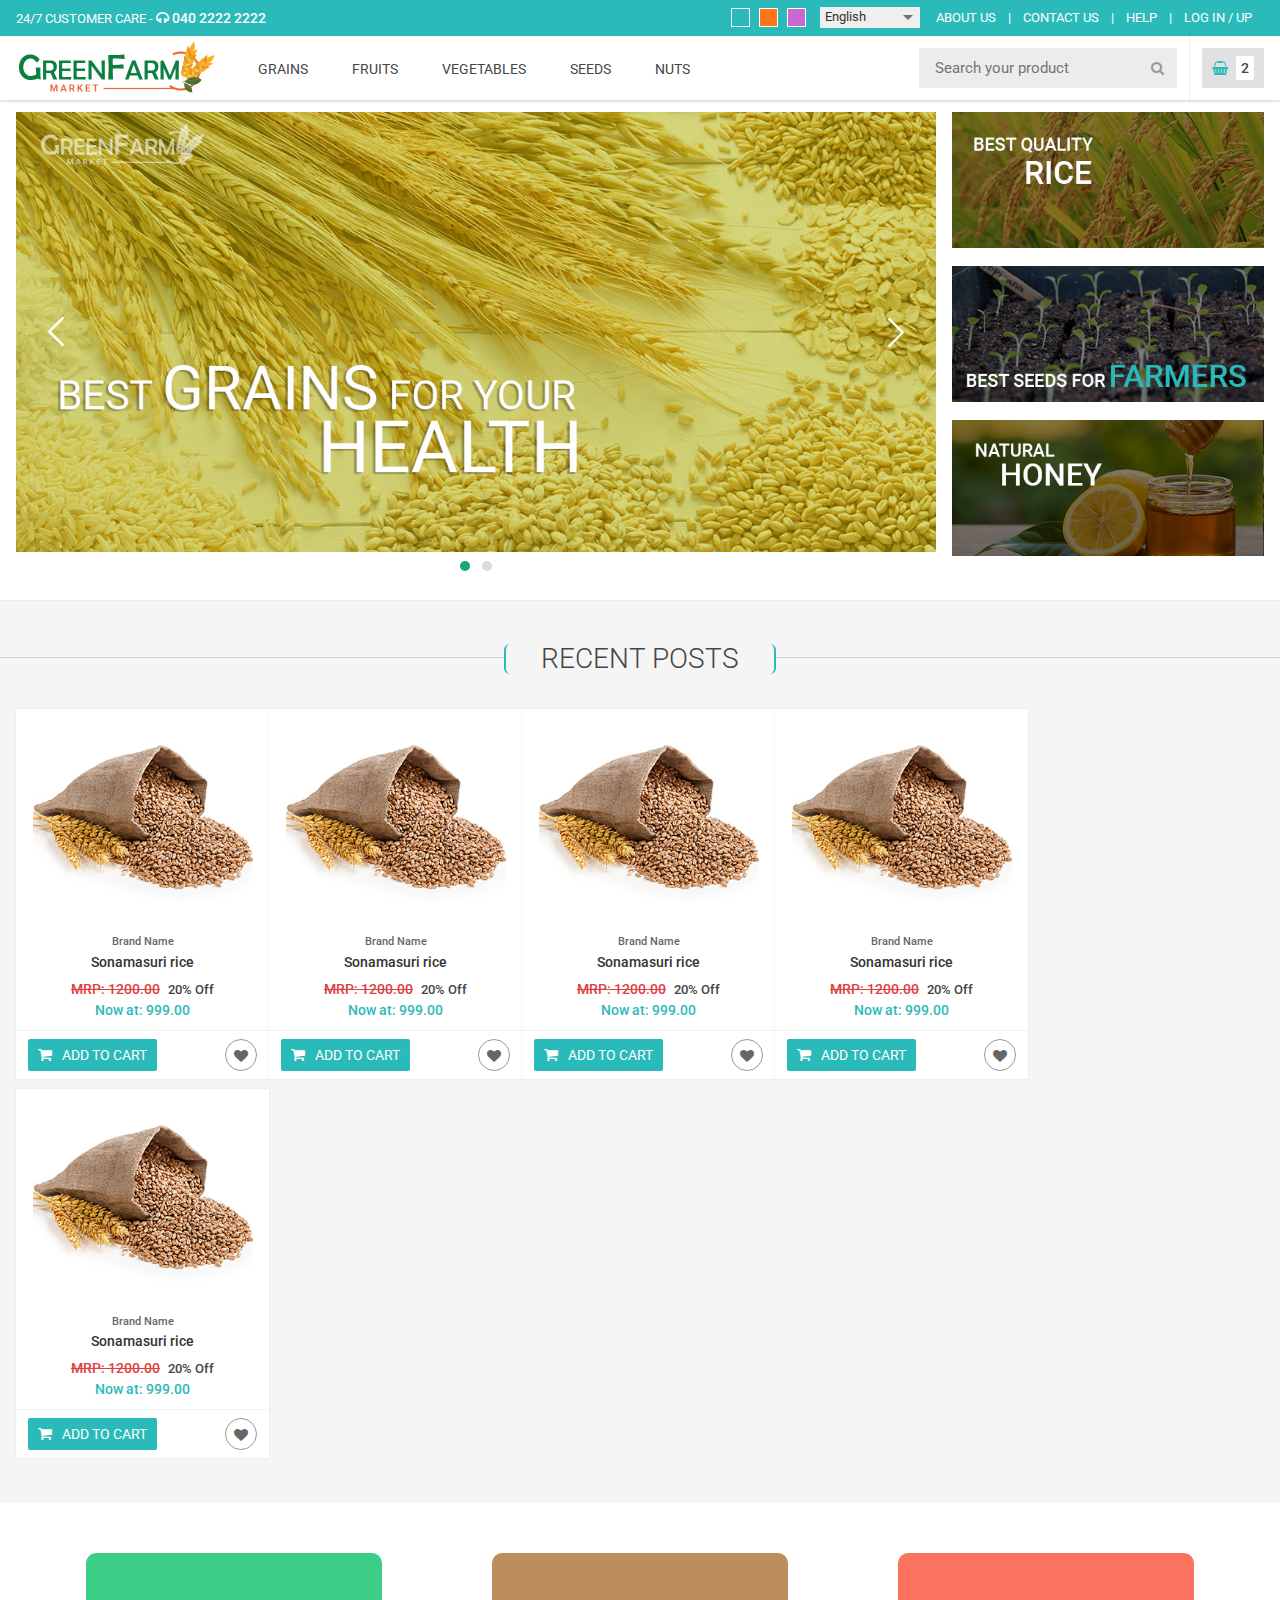
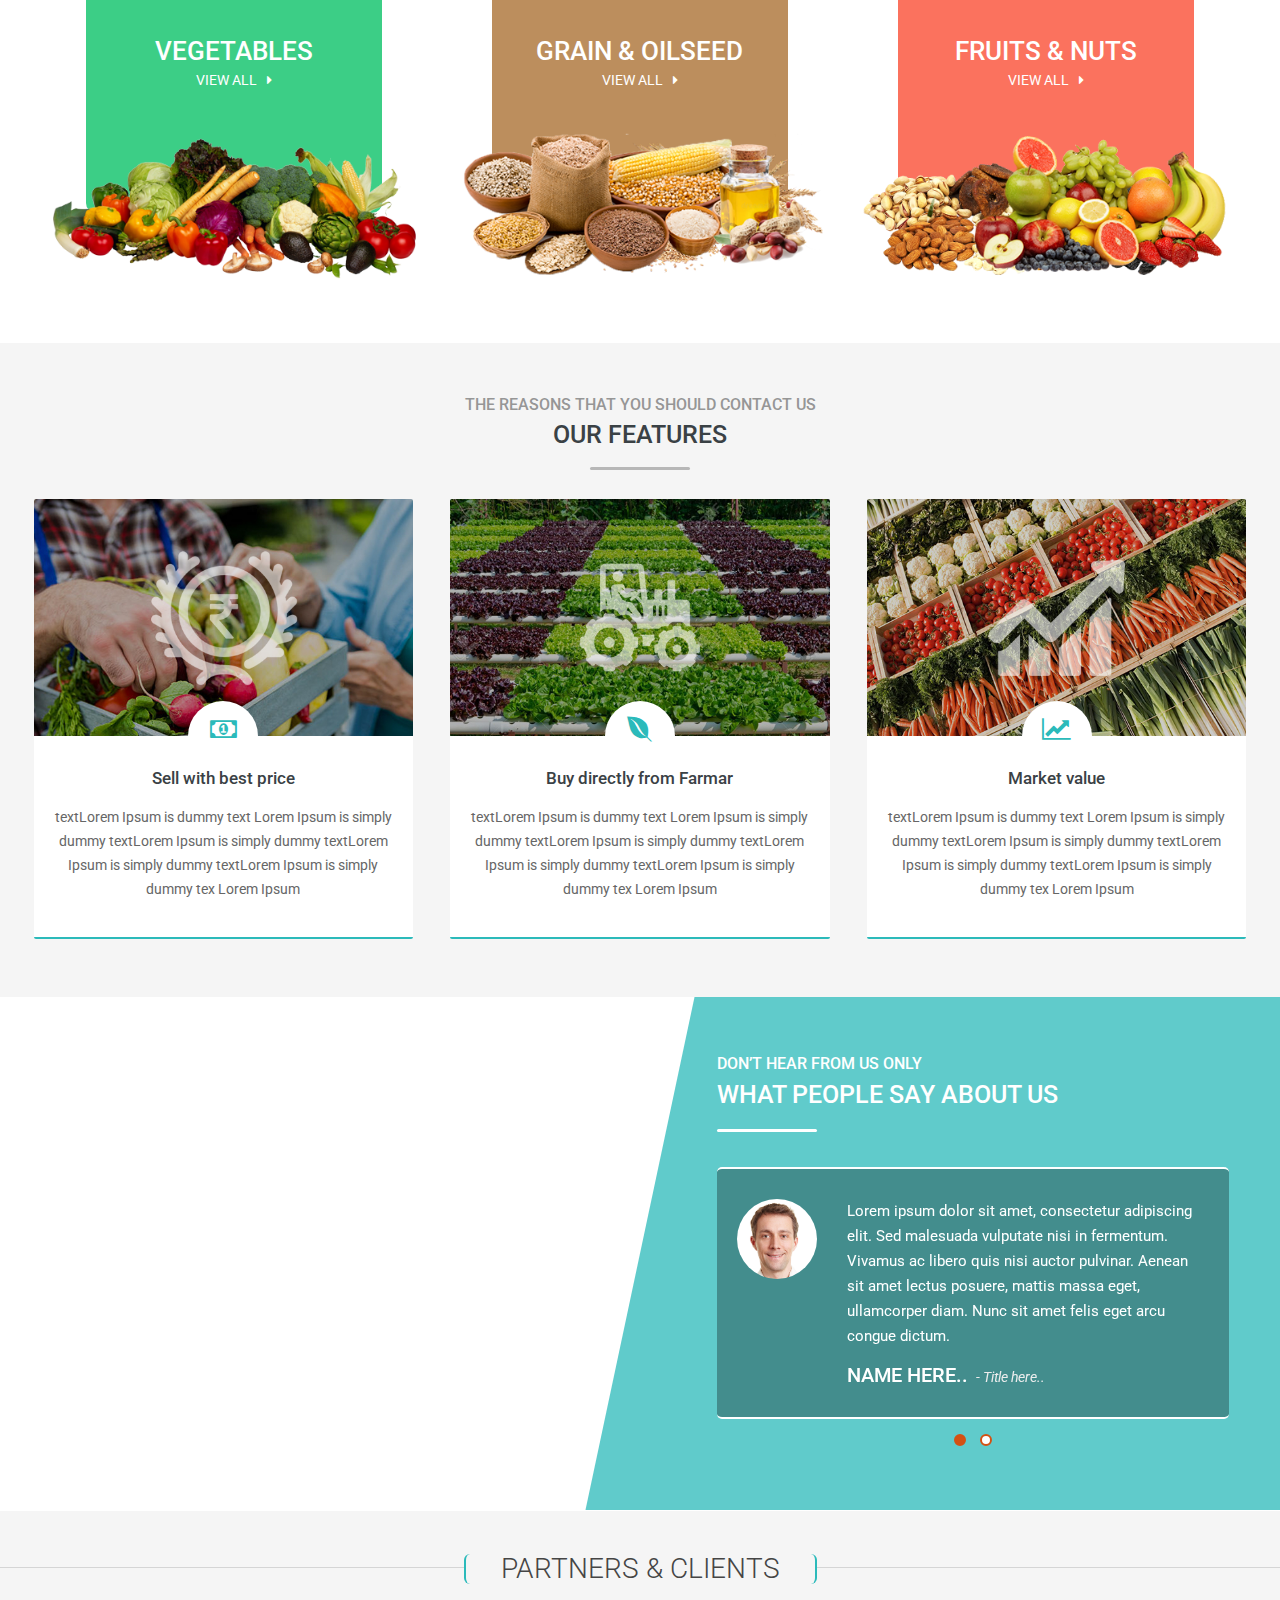
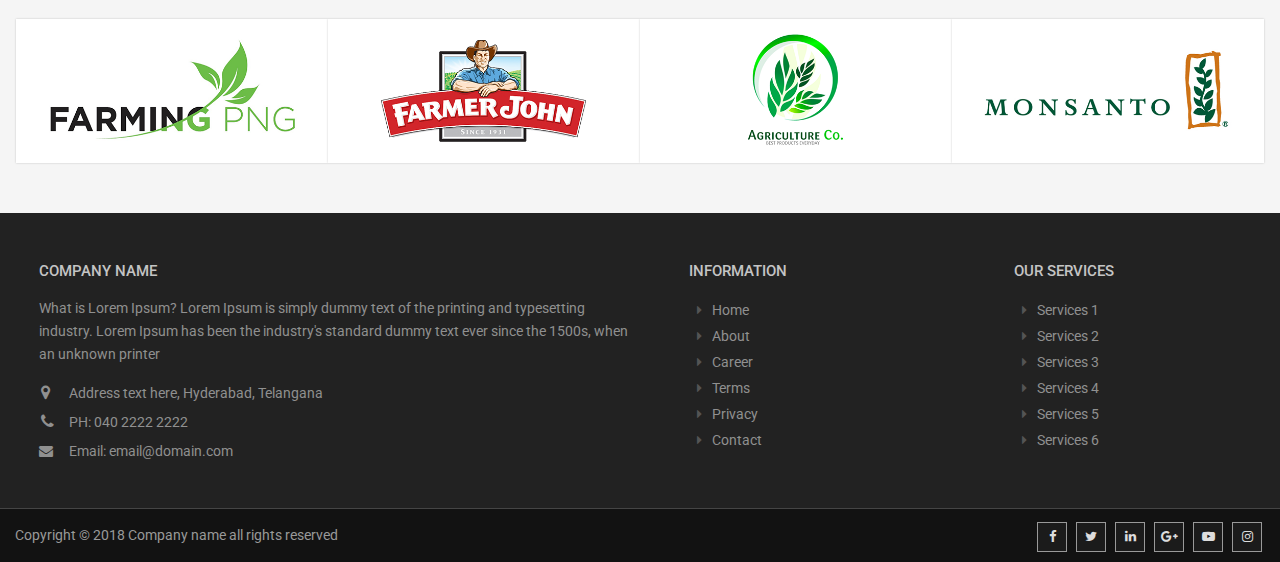
<file: index.html>
<!DOCTYPE html>
<html lang="en">
  <head>
    <meta charset="utf-8">
    <meta http-equiv="X-UA-Compatible" content="IE=edge">
    <meta name="viewport" content="width=device-width, initial-scale=1, maximum-scale=1.0; user-scalable=0;">
    <!-- The above 3 meta tags *must* come first in the head; any other head content must come *after* these tags -->
    <title>::Welcome to VANNAM::</title>

    <!-- Bootstrap -->
    <link href="https://fonts.googleapis.com/css?family=Roboto:300,400,500,700,900" rel="stylesheet">
    <link href="css/font-awesome.min.css" rel="stylesheet" type="text/css">
    <link href="css/bootstrap.min.css" rel="stylesheet">
    <link href="css/owl.carousel.css" rel="stylesheet">
    <link href="css/gfm-style.css" rel="stylesheet" type="text/css">    
    <link href="css/gfm-responsive.css" rel="stylesheet" type="text/css">    

    <!-- HTML5 shim and Respond.js for IE8 support of HTML5 elements and media queries -->
    <!-- WARNING: Respond.js doesn't work if you view the page via file:// -->
    <!--[if lt IE 9]>
      <script src="https://oss.maxcdn.com/html5shiv/3.7.3/html5shiv.min.js"></script>
      <script src="https://oss.maxcdn.com/respond/1.4.2/respond.min.js"></script>
    <![endif]-->
  </head>
  <body>  
   
<!-- Header -->

<section class="headTopWrap">
	<section class="headTopInn clearfix">
		<div class="headTopLeft">24/7 customer care - <span><i class="fa fa-headphones"></i> 040 2222 2222</span></div>
		<div class="headTopRight">
			<ul class="clearfix">
				<li>
					<span class="colorA"></span>
					<span class="colorB"></span>
					<span class="colorC"></span>
				</li>
				<li><select>
					<option>English</option>
					<option>Hindi</option>
					<option>Telugu</option>
				</select></li>
				<li><a href="javascript:void(0)">About us</a>|</li>
				<li><a href="javascript:void(0)">Contact us</a>|</li>
				<li><a href="javascript:void(0)">Help</a>|</li>
				<li id="si"><a href="javascript:void(0)">Log In / Up</a></li>
			</ul>
		</div>
	</section>
</section>

<header>
	<section class="headInn clearfix">
		<div class="logo"><a href="index.html"><img src="images/logo.png" alt="" title="Company Name" /></a></div>
				<nav>
					<ul class="clearfix">
						<li><a href="search-results.html" class="Act">Grains</a>
							<ul>
								<li>
									<div>
										<a href="search-results.html"><span>Grains menu</span></a>
										<a href="search-results.html">Grains 1</a>
										<a href="search-results.html">Grains 2</a>
										<a href="search-results.html">Grains 3</a>
										<a href="search-results.html">Grains 4</a>
										<a href="search-results.html">Grains 5</a>
										<a href="search-results.html">Grains 6</a>
									</div>
								</li>
								<li>
									<div>
										<a href="search-results.html"><span>Grains menu</span></a>
										<a href="search-results.html">Grains 1</a>
										<a href="search-results.html">Grains 2</a>
										<a href="search-results.html">Grains 3</a>
										<a href="search-results.html">Grains 4</a>
										<a href="search-results.html">Grains 5</a>
										<a href="search-results.html">Grains 6</a>
									</div>
								</li>
								<li>
									<div>
										<a href="search-results.html"><span>Grains menu</span></a>
										<a href="search-results.html">Grains 1</a>
										<a href="search-results.html">Grains 2</a>
										<a href="search-results.html">Grains 3</a>
										<a href="search-results.html">Grains 4</a>
										<a href="search-results.html">Grains 5</a>
										<a href="search-results.html">Grains 6</a>
									</div>
								</li>
								<li>
									<div>
										<a href="search-results.html"><span>Grains menu</span></a>
										<a href="search-results.html">Grains 1</a>
										<a href="search-results.html">Grains 2</a>
										<a href="search-results.html">Grains 3</a>
										<a href="search-results.html">Grains 4</a>
										<a href="search-results.html">Grains 5</a>
										<a href="search-results.html">Grains 6</a>
									</div>
								</li>
								<li>
									<div class=""><img src="images/menuIcon.png" alt=""/></div>
							  </li>																																
							</ul>
						</li>
						<li><a href="javascript:void(0)">Fruits</a>
							<ul>
								<li>
									<div>
										<a href="javascript:void(0)"><span>Fruits menu</span></a>
										<a href="javascript:void(0)">Fruits 1</a>
										<a href="javascript:void(0)">Fruits 2</a>
										<a href="javascript:void(0)">Fruits 3</a>
										<a href="javascript:void(0)">Fruits 4</a>
										<a href="javascript:void(0)">Fruits 5</a>
										<a href="javascript:void(0)">Fruits 6</a>
									</div>
								</li>
								<li>
									<div>
										<a href="javascript:void(0)"><span>Fruits menu</span></a>
										<a href="javascript:void(0)">Fruits 1</a>
										<a href="javascript:void(0)">Fruits 2</a>
										<a href="javascript:void(0)">Fruits 3</a>
										<a href="javascript:void(0)">Fruits 4</a>
										<a href="javascript:void(0)">Fruits 5</a>
										<a href="javascript:void(0)">Fruits 6</a>
									</div>
								</li>
								<li>
									<div>
										<a href="javascript:void(0)"><span>Fruits menu</span></a>
										<a href="javascript:void(0)">Fruits 1</a>
										<a href="javascript:void(0)">Fruits 2</a>
										<a href="javascript:void(0)">Fruits 3</a>
										<a href="javascript:void(0)">Fruits 4</a>
										<a href="javascript:void(0)">Fruits 5</a>
										<a href="javascript:void(0)">Fruits 6</a>
									</div>
								</li>
								<li>
									<div>
										<a href="javascript:void(0)"><span>Fruits menu</span></a>
										<a href="javascript:void(0)">Fruits 1</a>
										<a href="javascript:void(0)">Fruits 2</a>
										<a href="javascript:void(0)">Fruits 3</a>
										<a href="javascript:void(0)">Fruits 4</a>
										<a href="javascript:void(0)">Fruits 5</a>
										<a href="javascript:void(0)">Fruits 6</a>
									</div>
								</li>
								<li>
									<div class=""><img src="images/menuIcon2.png" alt=""/></div>
							  </li>																																
							</ul>						
						</li>
						<li><a href="javascript:void(0)">Vegetables</a></li>
						<li><a href="javascript:void(0)">Seeds</a></li>
						<li><a href="javascript:void(0)">Nuts</a></li>
					</ul>
				</nav>	
		<div class="headCart">
			<a href="javascript:void(0)"><div class="cartIcon">
				<i class="fa fa-shopping-basket"></i><span>2</span>
			</div></a>
		</div>		
		<div class="headSearch">
			<input type="text" placeholder="Search your product" />
			<button><i class="fa fa-search"></i></button>
		</div>
	</section>
</header>

<section class="headGap"></section>
<!-- Header -->
<!-- Theme -->
<section class="themeOut">
	<section class="themeInn clearfix">
		<div class="themeWrap">
			<div id="example-25" class="ma5slider hover-navs hover-dots inside-navs loop-mode autoplay horizontal-navs anim-horizontal" data-tempo="3500">
				<div class="slides">
					<a href="#slide-1"><img src="images/03.jpg" alt=""></a>
					<a href="#slide-3"><img src="images/01.jpg" alt=""></a>
				</div>
			</div>
		</div>	
		<div class="themeRight">
			<a href="javascript:void(0)"><div class="themeRightCta"><img src="images/cate-img1.jpg" alt=""></div></a>
			<a href="javascript:void(0)"><div class="themeRightCta"><img src="images/cate-img2.jpg" alt=""></div></a>
			<a href="javascript:void(0)"><div class="themeRightCta"><img src="images/cate-img3.jpg" alt=""></div></a>
		</div>	
	</section>
</section>
<!-- Theme -->
<!-- Content -->
<section class="homeRecentDealsOut">
	<h2><span>Recent posts</span></h2>
		<section class="homeRecentDeals">
       	
        	<div class="recentDealCta">
            	<div class="recentDeal_img"><a href="product-details.html"><img src="images/product1.jpg" alt=""/></a></div>
                <div class="recentDeal_name">
                	<b>Brand Name</b>
                    <a href="product-details.html"><span>Sonamasuri rice</span></a>
                </div>
				<div class="recentDeal_price"><b>MRP: 1200.00<u>20% Off</u></b><i>Now at: 999.00</i><div class="clear"></div></div>
                <div class="recentDealFoot clearfix">
					<a href="javascript:void(0)" class="addCartBtn"><i class="fa fa-shopping-cart"></i>Add to Cart</a>
					<a href="javascript:void(0)" title="Vishlist" class="addVishList"><i class="fa fa-heart"></i></a>
                </div>
          	</div>
        	<div class="recentDealCta">
            	<div class="recentDeal_img"><a href="product-details.html"><img src="images/product1.jpg" alt=""/></a></div>
                <div class="recentDeal_name">
                	<b>Brand Name</b>
                    <a href="product-details.html"><span>Sonamasuri rice</span></a>
                </div>
				<div class="recentDeal_price"><b>MRP: 1200.00<u>20% Off</u></b><i>Now at: 999.00</i><div class="clear"></div></div>
                <div class="recentDealFoot clearfix">
					<a href="javascript:void(0)" class="addCartBtn"><i class="fa fa-shopping-cart"></i>Add to Cart</a>
					<a href="javascript:void(0)" title="Vishlist" class="addVishList"><i class="fa fa-heart"></i></a>
                </div>
          	</div>
        	<div class="recentDealCta">
            	<div class="recentDeal_img"><a href="product-details.html"><img src="images/product1.jpg" alt=""/></a></div>
                <div class="recentDeal_name">
                	<b>Brand Name</b>
                    <a href="product-details.html"><span>Sonamasuri rice</span></a>
                </div>
				<div class="recentDeal_price"><b>MRP: 1200.00<u>20% Off</u></b><i>Now at: 999.00</i><div class="clear"></div></div>
                <div class="recentDealFoot clearfix">
					<a href="javascript:void(0)" class="addCartBtn"><i class="fa fa-shopping-cart"></i>Add to Cart</a>
					<a href="javascript:void(0)" title="Vishlist" class="addVishList"><i class="fa fa-heart"></i></a>
                </div>
          	</div>
        	<div class="recentDealCta">
            	<div class="recentDeal_img"><a href="product-details.html"><img src="images/product1.jpg" alt=""/></a></div>
                <div class="recentDeal_name">
                	<b>Brand Name</b>
                    <a href="product-details.html"><span>Sonamasuri rice</span></a>
                </div>
				<div class="recentDeal_price"><b>MRP: 1200.00<u>20% Off</u></b><i>Now at: 999.00</i><div class="clear"></div></div>
                <div class="recentDealFoot clearfix">
					<a href="javascript:void(0)" class="addCartBtn"><i class="fa fa-shopping-cart"></i>Add to Cart</a>
					<a href="javascript:void(0)" title="Vishlist" class="addVishList"><i class="fa fa-heart"></i></a>
                </div>
          	</div>
        	<div class="recentDealCta">
            	<div class="recentDeal_img"><a href="product-details.html"><img src="images/product1.jpg" alt=""/></a></div>
                <div class="recentDeal_name">
                	<b>Brand Name</b>
                    <a href="product-details.html"><span>Sonamasuri rice</span></a>
                </div>
				<div class="recentDeal_price"><b>MRP: 1200.00<u>20% Off</u></b><i>Now at: 999.00</i><div class="clear"></div></div>
                <div class="recentDealFoot clearfix">
					<a href="javascript:void(0)" class="addCartBtn"><i class="fa fa-shopping-cart"></i>Add to Cart</a>
					<a href="javascript:void(0)" title="Vishlist" class="addVishList"><i class="fa fa-heart"></i></a>
                </div>
          	</div>
          	</div>
          	</div>
          	</div>
          	</div>
          	
			<div class="themeLeAr"><i class="fa fa-angle-left"></i></div>
			<div class="themeRiAr"><i class="fa fa-angle-right"></i></div>
      	          	          	
        	<div class="clear"></div>	
		</section>
</section>

<section class="homeCateOut">
	<div class="homeCateWrap">
		<div class="homeCateCta">
			<a href="javascript:void(0)">
				<p>Vegetables<b>View All<i class="fa fa-caret-right"></i></b></p>
				<span><img src="images/vegi.png" alt=""/></span>
			</a>
		</div>
		<div class="homeCateCta">
			<a href="javascript:void(0)">
				<p class="grains">Grain & Oilseed<b>View All<i class="fa fa-caret-right"></i></b></p>
				<span><img src="images/olis.png" alt=""/></span>
			</a>
		</div>
		<div class="homeCateCta">
			<a href="javascript:void(0)">
				<p class="friuts">Fruits & Nuts<b>View All<i class="fa fa-caret-right"></i></b></p>
				<span><img src="images/fruits.png" alt=""/></span>
			</a>
		</div>					
		<div class="clearfix"></div>
	</div>
</section>

<section class="homeServOut">
<div class="homeServ">
	<div class="homeServHead">
		<h4>The Reasons That You Should Contact Us</h4>
		<h3>Our Features</h3>
		<div class="line"></div>
	</div>
	<div class="homeFeatCta">
		<span><img src="images/price.jpg" alt=""/></span>
		<div class="homeFeatCtaInn">
			<i class="fa fa-money"></i>
			<b>Sell with best price</b>
			<p>textLorem Ipsum is dummy text Lorem Ipsum is simply dummy textLorem Ipsum is simply dummy textLorem Ipsum is simply dummy textLorem Ipsum is simply dummy tex Lorem Ipsum</p>
		</div>
	</div>
	<div class="homeFeatCta">
		<span><img src="images/farmar.jpg" alt=""/></span>
		<div class="homeFeatCtaInn">
			<i class="fa fa-envira"></i>
			<b>Buy directly from Farmar</b>
			<p>textLorem Ipsum is dummy text Lorem Ipsum is simply dummy textLorem Ipsum is simply dummy textLorem Ipsum is simply dummy textLorem Ipsum is simply dummy tex Lorem Ipsum</p>
		</div>
	</div>
	<div class="homeFeatCta">
		<span><img src="images/market.jpg" alt=""/></span>
		<div class="homeFeatCtaInn">
			<i class="fa fa-line-chart"></i>
			<b>Market value</b>
			<p>textLorem Ipsum is dummy text Lorem Ipsum is simply dummy textLorem Ipsum is simply dummy textLorem Ipsum is simply dummy textLorem Ipsum is simply dummy tex Lorem Ipsum</p>
		</div>
	</div>							
	<div class="clearfix"></div>
</div>
</section>

<section class="homeTesti">
	<div class="homeChooseInn">
		<h4>Don’t Hear From Us Only</h4>
		<h3>What People Say About Us</h3>
		<div class="line marNo"></div>	

            <div id="testimonial-slider" class="owl-carousel">
                <div class="testimonial">
                    <div class="pic">
                        <img src="images/user.png" alt=""/>
                    </div>
                    <p class="description">
                        Lorem ipsum dolor sit amet, consectetur adipiscing elit. Sed malesuada vulputate nisi in fermentum. Vivamus ac libero quis nisi auctor pulvinar. Aenean sit amet lectus posuere, mattis massa eget, ullamcorper diam. Nunc sit amet felis eget arcu congue dictum.
                    </p>
                    <h3 class="title">Name Here..</h3>
                    <small class="post">- Title here..</small>
                </div>
                <div class="testimonial">
                    <div class="pic">
                        <img src="images/user.png" alt=""/>
                    </div>
                    <p class="description">
                        Lorem ipsum dolor sit amet, consectetur adipiscing elit. Sed malesuada vulputate nisi in fermentum. Vivamus ac libero quis nisi auctor pulvinar. Aenean sit amet lectus posuere, mattis massa eget, ullamcorper diam. Nunc sit amet felis eget arcu congue dictum.
                    </p>
                    <h3 class="title">Name Here..</h3>
                    <small class="post">- Title here..</small>
                </div>
	</div>
</div>
	<div class="clearfix"></div>
</section>

<section class="homeParWrapOut">
	<h2><span>Partners & Clients</span></h2>
	<div class="homeParWrap">
		<div class="homeParWrapCta"><a href="#slide-1"><img src="images/Clogo1.png" alt=""></a></div>
		<div class="homeParWrapCta"><a href="#slide-1"><img src="images/Clogo4.png" alt=""></a></div>
		<div class="homeParWrapCta"><a href="#slide-1"><img src="images/Clogo3.png" alt=""></a></div>
		<div class="homeParWrapCta"><a href="#slide-1"><img src="images/Clogo2.png" alt=""></a></div>
		<div class="clearfix"></div>
	</div>
</section>

<!-- Content --> 
<!-- Footer -->
	<footer>
		<section class="footer">
			<div class="footInn clearfix">
				<div class="FootCta FootCtaBig">
					<h2>Company Name</h2>
					<p>What is Lorem Ipsum? Lorem Ipsum is simply dummy text of the printing and typesetting industry. Lorem Ipsum has been the industry's standard dummy text ever since the 1500s, when an unknown printer</p>
					<b><i class="fa fa-map-marker"></i>Address text here, Hyderabad, Telangana</b>
					<b><i class="fa fa-phone"></i>PH: 040 2222 2222</b>
					<b><a href="javascript:void(0)"><i class="fa fa-envelope"></i>Email: email@domain.com</a></b>
				</div>
				<ul class="FootCta">
					<h2>Information</h2>
					<li><a href="javascript:void(0)"><i class="fa fa-caret-right"></i>Home</a></li>
					<li><a href="javascript:void(0)"><i class="fa fa-caret-right"></i>About</a></li>
					<li><a href="javascript:void(0)"><i class="fa fa-caret-right"></i>Career</a></li>
					<li><a href="javascript:void(0)"><i class="fa fa-caret-right"></i>Terms</a></li>
					<li><a href="javascript:void(0)"><i class="fa fa-caret-right"></i>Privacy</a></li>
					<li><a href="javascript:void(0)"><i class="fa fa-caret-right"></i>Contact</a></li>
				</ul>
				<ul class="FootCta">
					<h2>Our services</h2>
					<li><a href="javascript:void(0)"><i class="fa fa-caret-right"></i>Services 1</a></li>
					<li><a href="javascript:void(0)"><i class="fa fa-caret-right"></i>Services 2</a></li>
					<li><a href="javascript:void(0)"><i class="fa fa-caret-right"></i>Services 3</a></li>
					<li><a href="javascript:void(0)"><i class="fa fa-caret-right"></i>Services 4</a></li>
					<li><a href="javascript:void(0)"><i class="fa fa-caret-right"></i>Services 5</a></li>
					<li><a href="javascript:void(0)"><i class="fa fa-caret-right"></i>Services 6</a></li>
				</ul>												
			</div>
		</section>
		<section class="copyOut">
			<div class="copyInn clearfix">
			<p>Copyright © 2018 Company name all rights reserved</p>
			<span>
				<a href="javascrption:void(0)"><i class="fa fa-facebook-f"></i></a>
				<a href="javascrption:void(0)"><i class="fa fa-twitter"></i></a>
				<a href="javascrption:void(0)"><i class="fa fa-linkedin"></i></a>
				<a href="javascrption:void(0)"><i class="fa fa-google-plus"></i></a>
				<a href="javascrption:void(0)"><i class="fa fa-youtube-play"></i></a>
				<a href="javascrption:void(0)"><i class="fa fa-instagram"></i></a>
			</span>
			</div>
		</section>			
	</footer>

<div class="backtotop"><img src="images/backtotop.png" alt="" /></div> 
<!-- Footer -->    	
<!--   Sign pop's   -->
<div class="mask"></div>
<div class="sign_pop" id="signIn">
	<h1>Sign in<div class="pop_close"><i class="fa fa-times"></i></div></h1>
    <h2>Not registered? <b id="su2">sign up</b></h2>
    <div class="sign_filds">
    	<span><i class="fa fa-user"></i><input type="text" placeholder="Email or User name"><!--<p>Error message here...</p>--></span>
        <span><i class="fa fa-key"></i><input type="password" placeholder="Password"><!--<p>Error message here...</p>--></span>
        <b>Password forgot password ?</b>
        <input type="button" value="Sign in" class="s-btn">
        <!--   forgot pop's   -->
        	<div class="forgot_pop">
            	<h2>Forgot password</h2>
                <span><i class="fa fa-envelope-o"></i><input type="text" placeholder="Email or User name"><p>Error message here...</p></span>
                <input type="button" value="Submit" class="s-btn"><a>Cancel</a>           	
            </div>
        <!--   forgot pop's   -->
    </div>
    <div class="fb_gp">
    	<span><i class="fa fa-facebook"></i>Sign in with facebook</span>
        <span class="gp"><i class="fa fa-google-plus"></i>Sign in with Google</span>
    </div>
    <div class="clear"></div>
</div> 

<div class="sign_pop sign_pop_a" id="signUp">
	<h1>Sign up<div class="pop_close"><i class="fa fa-times"></i></div></h1>
    <h2>Already registered? <b id="si2">sign in</b></h2>
    <div class="sign_filds">
    	<span><i class="fa fa-user"></i><input type="text" placeholder="First name"></span>
        <span><i class="fa fa-user"></i><input type="text" placeholder="Last name"></span>
        <span><i class="fa fa-envelope-o"></i><input type="text" placeholder="Email"></span>
        <span><i class="fa fa-tablet"></i><input type="text" placeholder="Phone"></span>
        <span><i class="fa fa-key"></i><input type="text" placeholder="Password"></span>
        <div>
        	<input type="radio" id="ra" name="ra"><label for="ra"><i class="fa fa-male"></i>Male</label>
       		<input type="radio" id="ra1" name="ra"><label for="ra1"><i class="fa fa-female"></i>Female</label>
		</div>
        <strong>By Signing up you will agree <a href="javascript:void(0)">Privacy Policy</a> and <a href="javascript:void(0)">Terms of Conditions.</a></strong>
        <input type="button" value="Sign Up" class="s-btn">
    </div>
    <div class="fb_gp">
    	<span><i class="fa fa-facebook"></i>Sign in with facebook</span>
        <span class="gp"><i class="fa fa-google-plus"></i>Sign in with Google</span>
    </div>
    <div class="clear"></div>
</div> 

<div class="backtotop"><img src="images/backtotop.png" alt="" /></div>
<!--   Sign pop's   -->
      	
    <!-- jQuery (necessary for Bootstrap's JavaScript plugins) -->
	<script src="js/jquery-1.12.4.min.js"></script>
	<script src="js/bootstrap.min.js"></script>
    <script src="./js/jquery-ui.min.js"></script>
    <script src="./js/ma5slider.min.js"></script>  
    <script>
        $(window).on('load', function () {
            $('.ma5slider').ma5slider();
            // Methods
            $('#example-34').ma5slider('goToSlide', 3);
            // Calls
            $('#example-34').on('ma5.animationStart', function () {
                console.log('event animationStart');
            });
            $('#example-34').on('ma5.animationEnd', function () {
                console.log('event animationEnd');
            });
            $('#example-34').on('ma5.firstSlide', function () {
                console.log('event firstSlide');
            });
            $('#example-34').on('ma5.lastSlide', function () {
                console.log('event lastSlide');
            });
            $('#example-34').on('ma5.activeSlide', function (event, slide) {
                console.log( 'event activeSlide: ' + slide );
            });
        });
    </script> 
 

         
<script type="text/javascript" src="js/owl.carousel.js"></script>
<script> 
$(document).ready(function(){
    $("#testimonial-slider").owlCarousel({
        items:1,
        itemsDesktop:[1000,2],
        itemsDesktopSmall:[990,1],
        itemsTablet:[768,1],
        pagination:true,
        navigation:false,
        navigationText:["",""],
        slideSpeed:1000,
        autoPlay:true
    });
});
</script>   

<script>
// Menu Mticky
$(document).scroll(function() {
	if ($(this).scrollTop() > 35) {
        $("header").addClass("Fixed");
		$(".headGap").addClass("headGapFix");
    }
    else {
		$("header").removeClass("Fixed");
		$(".headGap").removeClass("headGapFix");
    }
});
	
///////////////////// Back To Top 
    $(window).scroll(function() {
        if ($(this).scrollTop() > 200) {
            $('.backtotop').fadeIn('slow');
        } else {
            $('.backtotop').fadeOut('slow');
        }
    });
    $('.backtotop').click(function() {
        $("html, body").animate({scrollTop: 0}, 500);
        return false;
    });
	
// login popup's
$(document).ready(function() {
	$("#si, #si2").click(function(){
		$(".mask").fadeIn("200");
		$("#signIn").fadeIn("100");	
		$("#signUp").hide();
		$("body").css("overflow-y","hidden");
	});
	$("#su, #su2").click(function(){
		$(".mask").fadeIn("200");
		$("#signUp").fadeIn("100");	
		$(".forgot_pop").hide();
		$("#signIn").hide();
		$("body").css("overflow-y","hidden");
	});	
	$(".pop_close").click(function(){
		$(".mask").fadeOut("200");
		$("#signIn").fadeOut("100");
		$("#signUp").fadeOut("100");
		$("body").css("overflow-y","scroll");
	});	
	
// Forgot password popup's	
	$(".sign_filds b").click(function(){
		$(".forgot_pop").show();
	});	
	$(".forgot_pop a").click(function(){
		$(".forgot_pop").hide();
	});		
	
});	
	
</script> 
 
  </body>
</html>
</file>
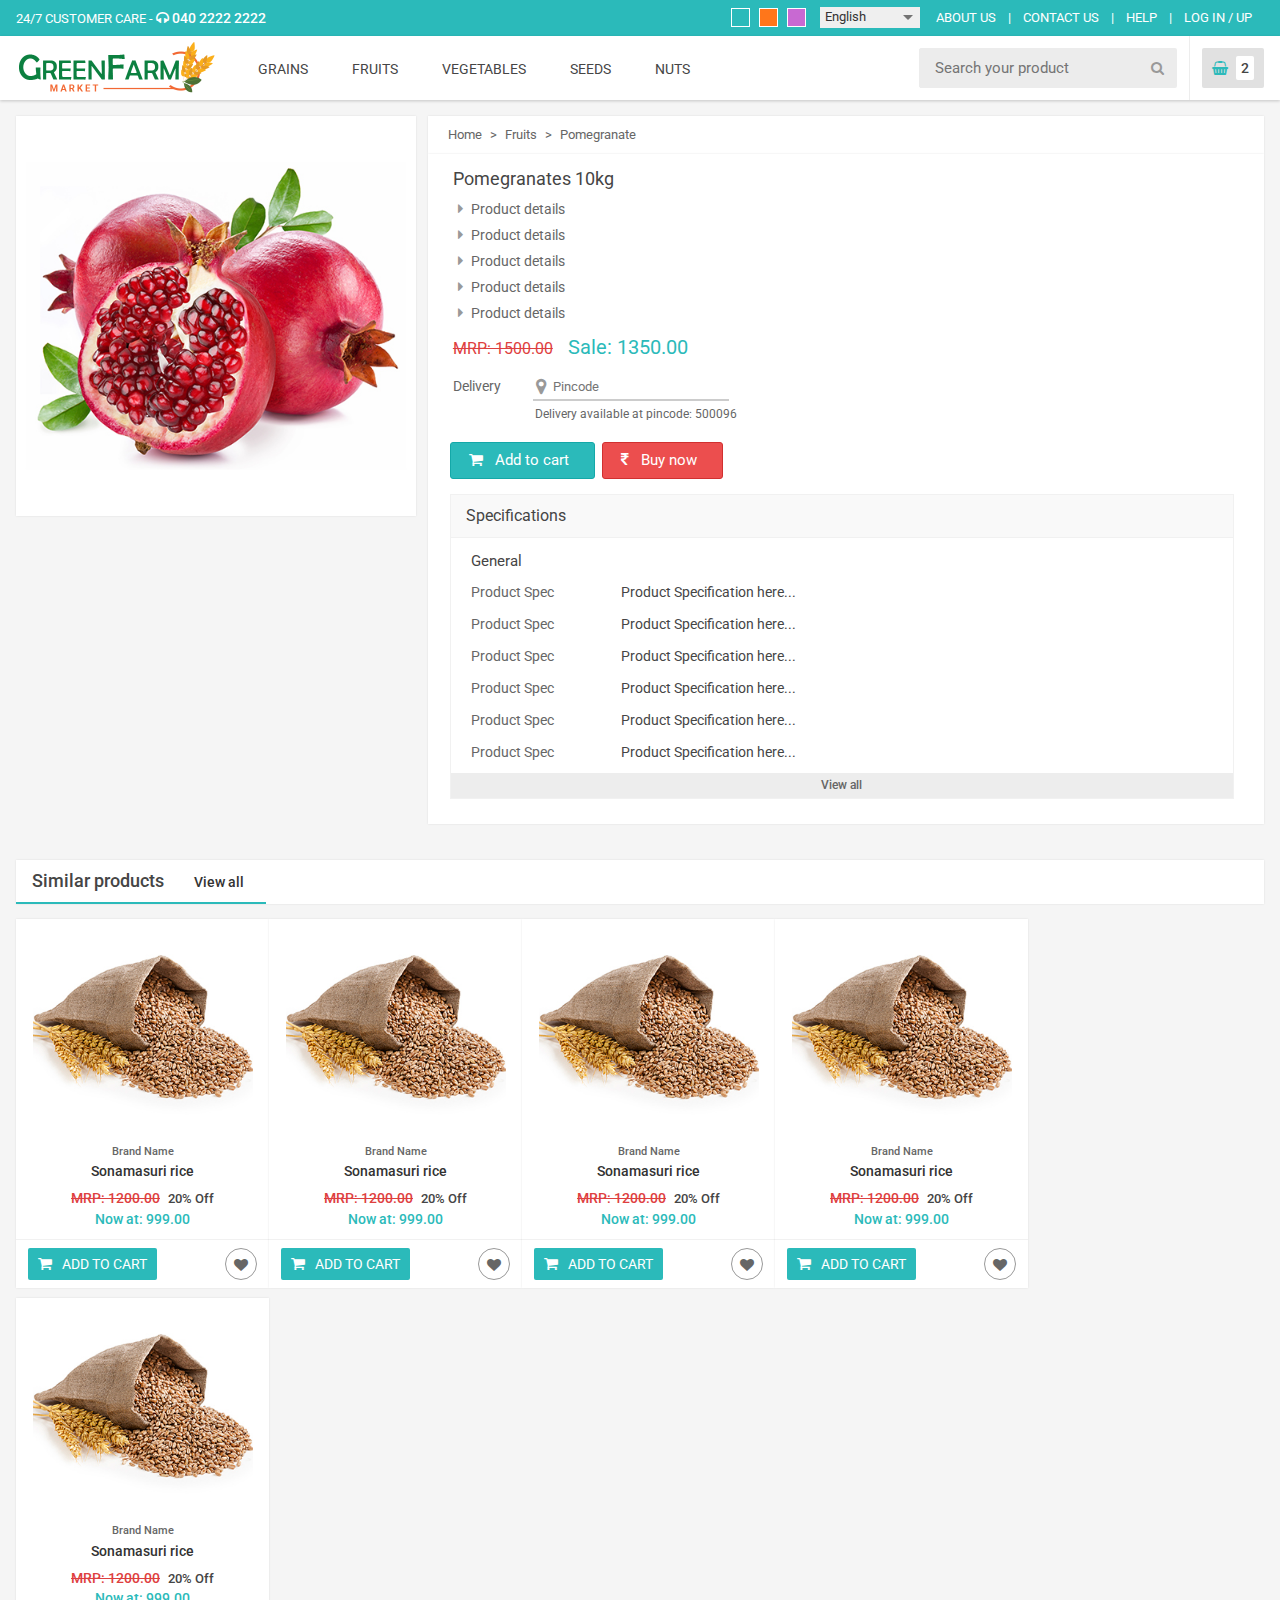
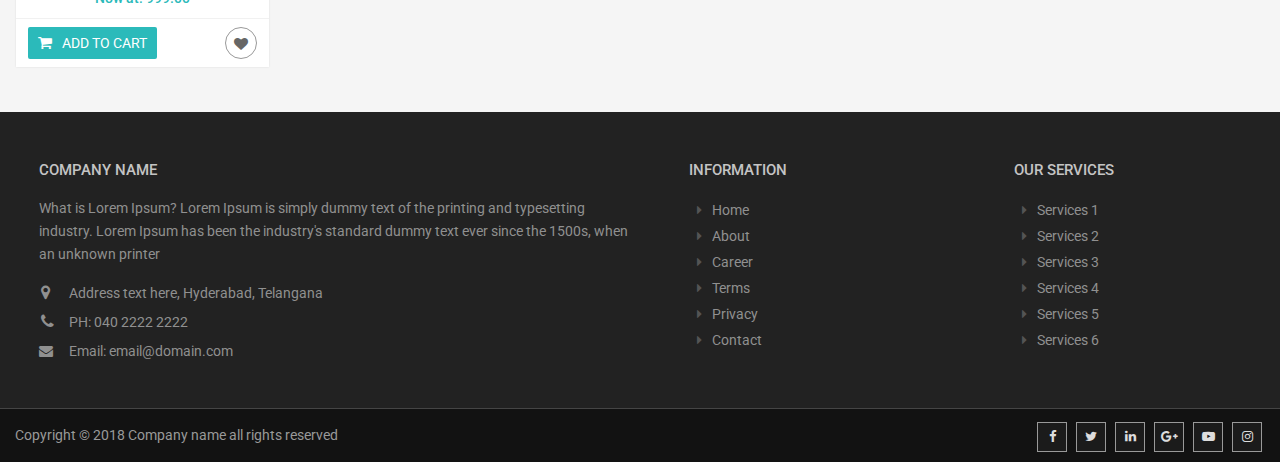
<file: product-details.html>
<!DOCTYPE html>
<html lang="en">
  <head>
    <meta charset="utf-8">
    <meta http-equiv="X-UA-Compatible" content="IE=edge">
    <meta name="viewport" content="width=device-width, initial-scale=1, maximum-scale=1.0; user-scalable=0;">
    <!-- The above 3 meta tags *must* come first in the head; any other head content must come *after* these tags -->
    <title>::Welcome to VANNAM::</title>

    <!-- Bootstrap -->
    <link href="https://fonts.googleapis.com/css?family=Roboto:300,400,500,700,900" rel="stylesheet">
    <link href="css/font-awesome.min.css" rel="stylesheet" type="text/css">
    <link href="css/bootstrap.min.css" rel="stylesheet">
    <link href="css/owl.carousel.css" rel="stylesheet">
    <link href="css/gfm-style.css" rel="stylesheet" type="text/css">    
    <link href="css/gfm-style.css" rel="stylesheet" type="text/css">    

    <!-- HTML5 shim and Respond.js for IE8 support of HTML5 elements and media queries -->
    <!-- WARNING: Respond.js doesn't work if you view the page via file:// -->
    <!--[if lt IE 9]>
      <script src="https://oss.maxcdn.com/html5shiv/3.7.3/html5shiv.min.js"></script>
      <script src="https://oss.maxcdn.com/respond/1.4.2/respond.min.js"></script>
    <![endif]-->
  </head>
  <body>  
   
<!-- Header -->

<section class="headTopWrap">
	<section class="headTopInn clearfix">
		<div class="headTopLeft">24/7 customer care - <span><i class="fa fa-headphones"></i> 040 2222 2222</span></div>
		<div class="headTopRight">
			<ul class="clearfix">
				<li>
					<span class="colorA"></span>
					<span class="colorB"></span>
					<span class="colorC"></span>
				</li>
				<li><select>
					<option>English</option>
					<option>Hindi</option>
					<option>Telugu</option>
				</select></li>
				<li><a href="javascript:void(0)">About us</a>|</li>
				<li><a href="javascript:void(0)">Contact us</a>|</li>
				<li><a href="javascript:void(0)">Help</a>|</li>
				<li id="si"><a href="javascript:void(0)">Log In / Up</a></li>
			</ul>
		</div>
	</section>
</section>

<header>
	<section class="headInn clearfix">
		<div class="logo"><a href="index.html"><img src="images/logo.png" alt="" title="Company Name" /></a></div>
				<nav>
					<ul class="clearfix">
						<li><a href="search-results.html" class="Act">Grains</a>
							<ul>
								<li>
									<div>
										<a href="search-results.html"><span>Grains menu</span></a>
										<a href="search-results.html">Grains 1</a>
										<a href="search-results.html">Grains 2</a>
										<a href="search-results.html">Grains 3</a>
										<a href="search-results.html">Grains 4</a>
										<a href="search-results.html">Grains 5</a>
										<a href="search-results.html">Grains 6</a>
									</div>
								</li>
								<li>
									<div>
										<a href="search-results.html"><span>Grains menu</span></a>
										<a href="search-results.html">Grains 1</a>
										<a href="search-results.html">Grains 2</a>
										<a href="search-results.html">Grains 3</a>
										<a href="search-results.html">Grains 4</a>
										<a href="search-results.html">Grains 5</a>
										<a href="search-results.html">Grains 6</a>
									</div>
								</li>
								<li>
									<div>
										<a href="search-results.html"><span>Grains menu</span></a>
										<a href="search-results.html">Grains 1</a>
										<a href="search-results.html">Grains 2</a>
										<a href="search-results.html">Grains 3</a>
										<a href="search-results.html">Grains 4</a>
										<a href="search-results.html">Grains 5</a>
										<a href="search-results.html">Grains 6</a>
									</div>
								</li>
								<li>
									<div>
										<a href="search-results.html"><span>Grains menu</span></a>
										<a href="search-results.html">Grains 1</a>
										<a href="search-results.html">Grains 2</a>
										<a href="search-results.html">Grains 3</a>
										<a href="search-results.html">Grains 4</a>
										<a href="search-results.html">Grains 5</a>
										<a href="search-results.html">Grains 6</a>
									</div>
								</li>
								<li>
									<div class=""><img src="images/menuIcon.png" alt=""/></div>
							  </li>																																
							</ul>
						</li>
						<li><a href="javascript:void(0)">Fruits</a>
							<ul>
								<li>
									<div>
										<a href="javascript:void(0)"><span>Fruits menu</span></a>
										<a href="javascript:void(0)">Fruits 1</a>
										<a href="javascript:void(0)">Fruits 2</a>
										<a href="javascript:void(0)">Fruits 3</a>
										<a href="javascript:void(0)">Fruits 4</a>
										<a href="javascript:void(0)">Fruits 5</a>
										<a href="javascript:void(0)">Fruits 6</a>
									</div>
								</li>
								<li>
									<div>
										<a href="javascript:void(0)"><span>Fruits menu</span></a>
										<a href="javascript:void(0)">Fruits 1</a>
										<a href="javascript:void(0)">Fruits 2</a>
										<a href="javascript:void(0)">Fruits 3</a>
										<a href="javascript:void(0)">Fruits 4</a>
										<a href="javascript:void(0)">Fruits 5</a>
										<a href="javascript:void(0)">Fruits 6</a>
									</div>
								</li>
								<li>
									<div>
										<a href="javascript:void(0)"><span>Fruits menu</span></a>
										<a href="javascript:void(0)">Fruits 1</a>
										<a href="javascript:void(0)">Fruits 2</a>
										<a href="javascript:void(0)">Fruits 3</a>
										<a href="javascript:void(0)">Fruits 4</a>
										<a href="javascript:void(0)">Fruits 5</a>
										<a href="javascript:void(0)">Fruits 6</a>
									</div>
								</li>
								<li>
									<div>
										<a href="javascript:void(0)"><span>Fruits menu</span></a>
										<a href="javascript:void(0)">Fruits 1</a>
										<a href="javascript:void(0)">Fruits 2</a>
										<a href="javascript:void(0)">Fruits 3</a>
										<a href="javascript:void(0)">Fruits 4</a>
										<a href="javascript:void(0)">Fruits 5</a>
										<a href="javascript:void(0)">Fruits 6</a>
									</div>
								</li>
								<li>
									<div class=""><img src="images/menuIcon2.png" alt=""/></div>
							  </li>																																
							</ul>						
						</li>
						<li><a href="javascript:void(0)">Vegetables</a></li>
						<li><a href="javascript:void(0)">Seeds</a></li>
						<li><a href="javascript:void(0)">Nuts</a></li>
					</ul>
				</nav>	
		<div class="headCart">
			<a href="javascript:void(0)"><div class="cartIcon">
				<i class="fa fa-shopping-basket"></i><span>2</span>
			</div></a>
		</div>		
		<div class="headSearch">
			<input type="text" placeholder="Search your product" />
			<button><i class="fa fa-search"></i></button>
		</div>
	</section>
</header>

<section class="headGap"></section>
<!-- Header -->
<!-- Content -->
<div class="resultsContentOut">
<div class="resultsContent">  
	<div class="search_images">
		<img class="my-foto" src="images/productZoom.jpg"  data-large="images/productZoom.jpg" alt="" >
    </div>
    
    <div class="p-nav">
        <a href="index.html">Home</a> &gt; <a href="products.html">Fruits</a> &gt; <a href="products.html">Pomegranate</a>
    </div>
    <div class="product_details">
        <h1>Pomegranates 10kg</h1>
        <ul>
        	<li><i class="fa fa-caret-right"></i>Product details</li>
            <li><i class="fa fa-caret-right"></i>Product details</li>
            <li><i class="fa fa-caret-right"></i>Product details</li>
            <li><i class="fa fa-caret-right"></i>Product details</li>
            <li><i class="fa fa-caret-right"></i>Product details</li>
        </ul>        
        	<h3><i>MRP: 1500.00</i><span>Sale: 1350.00</span></h3>
        <div class="deli">
        	<label>Delivery<i class="fa fa-map-marker"></i></label><input type="text" placeholder="Pincode">
            <p>Delivery available at pincode: 500096</p>
        </div>
        <div class="view_btn">
        	<button><i class="fa fa-shopping-cart"></i> Add to cart</button>
        	<button class="buy-btn"><i class="fa fa-rupee"></i> Buy now</button>
        </div>
        <div class="spec">
        	<h4>Specifications</h4>
            <div class="spec_inn">
            	<h5>General</h5>
                <div>
                	<b>Product Spec</b>
                    <span>Product Specification here...</span><div class="clear"></div>
                </div>
                <div>
                	<b>Product Spec</b>
                    <span>Product Specification here...</span><div class="clear"></div>
                </div>
                <div>
                	<b>Product Spec</b>
                    <span>Product Specification here...</span><div class="clear"></div>
                </div>
                <div>
                	<b>Product Spec</b>
                    <span>Product Specification here...</span><div class="clear"></div>
                </div>
                <div>
                	<b>Product Spec</b>
                    <span>Product Specification here...</span><div class="clear"></div>
                </div>
                <div>
                	<b>Product Spec</b>
                    <span>Product Specification here...</span><div class="clear"></div>
                </div>
                <div>
                	<b>Product Spec</b>
                    <span>Product Specification here...</span><div class="clear"></div>
                </div> 
                <div>
                	<b>Product Spec</b>
                    <span>Product Specification here...</span><div class="clear"></div>
                </div> 
                <div>
                	<b>Product Spec</b>
                    <span>Product Specification here...</span><div class="clear"></div>
                </div> 
                <div>
                	<b>Product Spec</b>
                    <span>Product Specification here...</span><div class="clear"></div>
                </div>                                                                                                                                                
            </div>
            <a href="javascript:void(0)">View all</a>
        </div>
        
    </div>
   <div class="clearfix"></div>  
</div>

<section class="homeRecentDeals simiProdOut">	
<div class="simiProdHead"><h1>Similar products<a href="products.html">View all</a></h1></div>	

	<div class="recentDealCta">
		<div class="recentDeal_img"><a href="product-details.html"><img src="images/product1.jpg" alt=""/></a></div>
		<div class="recentDeal_name">
			<b>Brand Name</b>
			<a href="product-details.html"><span>Sonamasuri rice</span></a>
		</div>
		<div class="recentDeal_price"><b>MRP: 1200.00<u>20% Off</u></b><i>Now at: 999.00</i><div class="clear"></div></div>
		<div class="recentDealFoot clearfix">
			<a href="javascript:void(0)" class="addCartBtn"><i class="fa fa-shopping-cart"></i>Add to Cart</a>
			<a href="javascript:void(0)" title="Vishlist" class="addVishList"><i class="fa fa-heart"></i></a>
		</div>
	</div>
	<div class="recentDealCta">
		<div class="recentDeal_img"><a href="product-details.html"><img src="images/product1.jpg" alt=""/></a></div>
		<div class="recentDeal_name">
			<b>Brand Name</b>
			<a href="product-details.html"><span>Sonamasuri rice</span></a>
		</div>
		<div class="recentDeal_price"><b>MRP: 1200.00<u>20% Off</u></b><i>Now at: 999.00</i><div class="clear"></div></div>
		<div class="recentDealFoot clearfix">
			<a href="javascript:void(0)" class="addCartBtn"><i class="fa fa-shopping-cart"></i>Add to Cart</a>
			<a href="javascript:void(0)" title="Vishlist" class="addVishList"><i class="fa fa-heart"></i></a>
		</div>
	</div>
	<div class="recentDealCta">
		<div class="recentDeal_img"><a href="product-details.html"><img src="images/product1.jpg" alt=""/></a></div>
		<div class="recentDeal_name">
			<b>Brand Name</b>
			<a href="product-details.html"><span>Sonamasuri rice</span></a>
		</div>
		<div class="recentDeal_price"><b>MRP: 1200.00<u>20% Off</u></b><i>Now at: 999.00</i><div class="clear"></div></div>
		<div class="recentDealFoot clearfix">
			<a href="javascript:void(0)" class="addCartBtn"><i class="fa fa-shopping-cart"></i>Add to Cart</a>
			<a href="javascript:void(0)" title="Vishlist" class="addVishList"><i class="fa fa-heart"></i></a>
		</div>
	</div>
	<div class="recentDealCta">
		<div class="recentDeal_img"><a href="product-details.html"><img src="images/product1.jpg" alt=""/></a></div>
		<div class="recentDeal_name">
			<b>Brand Name</b>
			<a href="product-details.html"><span>Sonamasuri rice</span></a>
		</div>
		<div class="recentDeal_price"><b>MRP: 1200.00<u>20% Off</u></b><i>Now at: 999.00</i><div class="clear"></div></div>
		<div class="recentDealFoot clearfix">
			<a href="javascript:void(0)" class="addCartBtn"><i class="fa fa-shopping-cart"></i>Add to Cart</a>
			<a href="javascript:void(0)" title="Vishlist" class="addVishList"><i class="fa fa-heart"></i></a>
		</div>
	</div>
	<div class="recentDealCta">
		<div class="recentDeal_img"><a href="product-details.html"><img src="images/product1.jpg" alt=""/></a></div>
		<div class="recentDeal_name">
			<b>Brand Name</b>
			<a href="product-details.html"><span>Sonamasuri rice</span></a>
		</div>
		<div class="recentDeal_price"><b>MRP: 1200.00<u>20% Off</u></b><i>Now at: 999.00</i><div class="clear"></div></div>
		<div class="recentDealFoot clearfix">
			<a href="javascript:void(0)" class="addCartBtn"><i class="fa fa-shopping-cart"></i>Add to Cart</a>
			<a href="javascript:void(0)" title="Vishlist" class="addVishList"><i class="fa fa-heart"></i></a>
		</div>
	</div>
	
	<div class="themeLeAr"><i class="fa fa-angle-left"></i></div>
	<div class="themeRiAr"><i class="fa fa-angle-right"></i></div>
	<div class="clear"></div>	
</section>

</div>


<!-- Content --> 
<!-- Footer -->
	<footer>
		<section class="footer">
			<div class="footInn clearfix">
				<div class="FootCta FootCtaBig">
					<h2>Company Name</h2>
					<p>What is Lorem Ipsum? Lorem Ipsum is simply dummy text of the printing and typesetting industry. Lorem Ipsum has been the industry's standard dummy text ever since the 1500s, when an unknown printer</p>
					<b><i class="fa fa-map-marker"></i>Address text here, Hyderabad, Telangana</b>
					<b><i class="fa fa-phone"></i>PH: 040 2222 2222</b>
					<b><a href="javascript:void(0)"><i class="fa fa-envelope"></i>Email: email@domain.com</a></b>
				</div>
				<ul class="FootCta">
					<h2>Information</h2>
					<li><a href="javascript:void(0)"><i class="fa fa-caret-right"></i>Home</a></li>
					<li><a href="javascript:void(0)"><i class="fa fa-caret-right"></i>About</a></li>
					<li><a href="javascript:void(0)"><i class="fa fa-caret-right"></i>Career</a></li>
					<li><a href="javascript:void(0)"><i class="fa fa-caret-right"></i>Terms</a></li>
					<li><a href="javascript:void(0)"><i class="fa fa-caret-right"></i>Privacy</a></li>
					<li><a href="javascript:void(0)"><i class="fa fa-caret-right"></i>Contact</a></li>
				</ul>
				<ul class="FootCta">
					<h2>Our services</h2>
					<li><a href="javascript:void(0)"><i class="fa fa-caret-right"></i>Services 1</a></li>
					<li><a href="javascript:void(0)"><i class="fa fa-caret-right"></i>Services 2</a></li>
					<li><a href="javascript:void(0)"><i class="fa fa-caret-right"></i>Services 3</a></li>
					<li><a href="javascript:void(0)"><i class="fa fa-caret-right"></i>Services 4</a></li>
					<li><a href="javascript:void(0)"><i class="fa fa-caret-right"></i>Services 5</a></li>
					<li><a href="javascript:void(0)"><i class="fa fa-caret-right"></i>Services 6</a></li>
				</ul>												
			</div>
		</section>
		<section class="copyOut">
			<div class="copyInn clearfix">
			<p>Copyright © 2018 Company name all rights reserved</p>
			<span>
				<a href="javascrption:void(0)"><i class="fa fa-facebook-f"></i></a>
				<a href="javascrption:void(0)"><i class="fa fa-twitter"></i></a>
				<a href="javascrption:void(0)"><i class="fa fa-linkedin"></i></a>
				<a href="javascrption:void(0)"><i class="fa fa-google-plus"></i></a>
				<a href="javascrption:void(0)"><i class="fa fa-youtube-play"></i></a>
				<a href="javascrption:void(0)"><i class="fa fa-instagram"></i></a>
			</span>
			</div>
		</section>			
	</footer>

<div class="backtotop"><img src="images/backtotop.png" alt="" /></div> 
<!-- Footer -->    	
<!--   Sign pop's   -->
<div class="mask"></div>
<div class="sign_pop" id="signIn">
	<h1>Sign in<div class="pop_close"><i class="fa fa-times"></i></div></h1>
    <h2>Not registered? <b id="su2">sign up</b></h2>
    <div class="sign_filds">
    	<span><i class="fa fa-user"></i><input type="text" placeholder="Email or User name"><!--<p>Error message here...</p>--></span>
        <span><i class="fa fa-key"></i><input type="password" placeholder="Password"><!--<p>Error message here...</p>--></span>
        <b>Password forgot password ?</b>
        <input type="button" value="Sign in" class="s-btn">
        <!--   forgot pop's   -->
        	<div class="forgot_pop">
            	<h2>Forgot password</h2>
                <span><i class="fa fa-envelope-o"></i><input type="text" placeholder="Email or User name"><p>Error message here...</p></span>
                <input type="button" value="Submit" class="s-btn"><a>Cancel</a>           	
            </div>
        <!--   forgot pop's   -->
    </div>
    <div class="fb_gp">
    	<span><i class="fa fa-facebook"></i>Sign in with facebook</span>
        <span class="gp"><i class="fa fa-google-plus"></i>Sign in with Google</span>
    </div>
    <div class="clear"></div>
</div> 

<div class="sign_pop sign_pop_a" id="signUp">
	<h1>Sign up<div class="pop_close"><i class="fa fa-times"></i></div></h1>
    <h2>Already registered? <b id="si2">sign in</b></h2>
    <div class="sign_filds">
    	<span><i class="fa fa-user"></i><input type="text" placeholder="First name"></span>
        <span><i class="fa fa-user"></i><input type="text" placeholder="Last name"></span>
        <span><i class="fa fa-envelope-o"></i><input type="text" placeholder="Email"></span>
        <span><i class="fa fa-tablet"></i><input type="text" placeholder="Phone"></span>
        <span><i class="fa fa-key"></i><input type="text" placeholder="Password"></span>
        <div>
        	<input type="radio" id="ra" name="ra"><label for="ra"><i class="fa fa-male"></i>Male</label>
       		<input type="radio" id="ra1" name="ra"><label for="ra1"><i class="fa fa-female"></i>Female</label>
		</div>
        <strong>By Signing up you will agree <a href="javascript:void(0)">Privacy Policy</a> and <a href="javascript:void(0)">Terms of Conditions.</a></strong>
        <input type="button" value="Sign Up" class="s-btn">
    </div>
    <div class="fb_gp">
    	<span><i class="fa fa-facebook"></i>Sign in with facebook</span>
        <span class="gp"><i class="fa fa-google-plus"></i>Sign in with Google</span>
    </div>
    <div class="clear"></div>
</div> 

<div class="backtotop"><img src="images/backtotop.png" alt="" /></div>
<!--   Sign pop's   -->
      	
    <!-- jQuery (necessary for Bootstrap's JavaScript plugins) -->
	<script src="js/jquery-1.12.4.min.js"></script>
	<script src="js/bootstrap.min.js"></script>
    <script src="./js/jquery-ui.min.js"></script>
    <script src="./js/ma5slider.min.js"></script>  
<script>
// Menu Mticky
$(document).scroll(function() {
	if ($(this).scrollTop() > 35) {
        $("header").addClass("Fixed");
		$(".headGap").addClass("headGapFix");
    }
    else {
		$("header").removeClass("Fixed");
		$(".headGap").removeClass("headGapFix");
    }
});
	
///////////////////// Back To Top 
    $(window).scroll(function() {
        if ($(this).scrollTop() > 200) {
            $('.backtotop').fadeIn('slow');
        } else {
            $('.backtotop').fadeOut('slow');
        }
    });
    $('.backtotop').click(function() {
        $("html, body").animate({scrollTop: 0}, 500);
        return false;
    });
	
// login popup's
$(document).ready(function() {
	$("#si, #si2").click(function(){
		$(".mask").fadeIn("200");
		$("#signIn").fadeIn("100");	
		$("#signUp").hide();
		$("body").css("overflow-y","hidden");
	});
	$("#su, #su2").click(function(){
		$(".mask").fadeIn("200");
		$("#signUp").fadeIn("100");	
		$(".forgot_pop").hide();
		$("#signIn").hide();
		$("body").css("overflow-y","hidden");
	});	
	$(".pop_close").click(function(){
		$(".mask").fadeOut("200");
		$("#signIn").fadeOut("100");
		$("#signUp").fadeOut("100");
		$("body").css("overflow-y","scroll");
	});	
	
// Forgot password popup's	
	$(".sign_filds b").click(function(){
		$(".forgot_pop").show();
	});	
	$(".forgot_pop a").click(function(){
		$(".forgot_pop").hide();
	});		
	
});	
	
</script> 
<script src="js/jquery-1.8.2.min.js" ></script>
<script>
   jQuery(function(){   
       $(".my-foto").imagezoomsl({
          zoomrange: [2.12, 12],
          magnifiersize: [500, 400],
          scrollspeedanimate: 10,
          loopspeedanimate: 5,
          cursorshadeborder: "4px solid #2BBABA",
          magnifiereffectanimate: "slideIn"					
      });
   });   
	
//Spec view all
$(".spec a").click(function(){
	$(".spec_inn").toggleClass("spec_inn_a")	
});
</script>
 
  </body>
</html>
</file>
<file: css/gfm-style.css>
body {
    font-family: 'Roboto', Arial, Helvetica, sans-serif; font-weight:400; font-size:14px; margin:0px 0px; padding:0px 0px;
     overflow-x:hidden;
    }
:focus, a:focus {
    outline:none;
    }
input, select, textarea, label {
    font-family:'Roboto', Arial, Helvetica, sans-serif;
    }
input:focus, select:focus {
    outline:none;
    }   
select::-ms-expand {
    display: none;
    }     
a { text-decoration:none !important; color:#333; display:inline-block;} 
a:hover { text-decoration:none;} a:active { text-decoration:none;} 
.clear { clear:both;}
.headTopWrap {
	width: 100%; background-color: #2BBABA; color: #fff;
	}
.headTopInn {
	width: 100%; max-width: 1300px; margin: 0px auto; padding: 0px 16px;
	}
.headTopLeft {
	float: left; padding: 8px 0px 0px; text-transform: uppercase; font-size: 13px;
	}
.headTopLeft span {
	font-size: 14px; font-weight: 500;
	}
.headTopRight {
	float: right;
	}
.headTopRight ul {
	padding: 0px 0px; margin: 0px 0px;
	}
.headTopRight ul li {
	list-style-type: none; float: left; padding: 3px 0px; font-size: 13px; font-weight: 400;
	}
.headTopRight ul li a {
	display: inline-block; padding: 6px 12px 4px; text-transform: uppercase; color: #FFF;
	}
.headTopRight ul li select {
    -moz-appearance: none; -webkit-appearance: none; appearance: none; padding:0px 20px 0px 5px;
	background-image:url(../images/arrowDown.png); background-repeat:no-repeat; background-position: 92% center;
    background-size:10px; border: none; color: #333; width: 100px; height: 21px;
	margin: 4px 4px 0px 8px;
	}
.colorA, .colorB, .colorC {
	width: 19px; height: 19px; background-color: #2BBABA; display: inline-block; margin: 5px 6px 0px 0px;
	border: 1px solid #fff; box-sizing: border-box; cursor: pointer;
	}
.colorB {
	background-color: #FF761A;
	}
.colorC {
	background-color: #C869D2;
	}
header {
	width: 100%; background-color: #fff; height: 64px; box-shadow: 0px 1px 3px rgba(0,0,0,0.2); position: relative;
	z-index: 10;
	}
header.Fixed {
	position: fixed; top: 0px; left: 0px; z-index: 1000;
}
.headInn {
	width: 100%; max-width: 1300px; margin: 0px auto; padding: 0px 16px; position:relative;
	}
.logo {
	float: left; width: 200px; height: 54px; margin: 5px 0px 0px 0px;
	}
.logo a {
	display: block;
}
.logo img {
	width: 100%;
}
nav {
	float:left;
}
nav ul {
	margin: 0px 0px; padding: 12px 0px 0px 20px; text-transform: uppercase;
}
nav ul li {
	list-style-type:none; float:left; font-size:14px; font-weight:400;
}
nav ul ul {
	position:absolute; width: 1266px; margin: 0px auto; left: 16px; text-transform: capitalize; padding: 0px;
	opacity:0; -webkit-opacity:0; -moz-opacity:0; visibility:hidden; -webkit-visibility:hidden; -moz-visibility:hidden;
	background-color: #f5f5f5; box-shadow: 3px 3px 5px rgba(0,0,0,0.2); z-index: 1000; top: 80px;
	transition: 0.2s all; -webkit-transition: 0.2s all;  border-top: 1px solid #dedede;
}
nav ul ul li {
	width:17%; padding: 10px 20px; background-color: #f5f5f5; font-size: 14px;
}
nav ul ul li:last-child {
	width: 32%;
}
nav ul ul li:last-child img {
	width: 100%;
}
nav ul ul li span {
	font-weight:500; padding: 0px 0px 4px 0px;
}
nav ul ul li a {
	display:block; height: auto; padding: 5px 0px; color: #454545; background-color: #f5f5f5; 
}
nav ul ul li a:hover {
	border:none;
}
nav ul li:hover ul {
	opacity:1; -webkit-opacity:1; -moz-opacity:1; visibility:visible; -webkit-visibility:visible; -moz-visibility:visible;
	top: 64px;
	}
nav ul li a {
	display:block; padding: 11px 20px 0px; height: 52px; margin: 0px 2px; color: #454545; font-size: 14px;
}
nav ul li a:hover, nav ul li a.active, .mAc {
	color:#0E933E;  border-bottom: 2px solid #E75C14;
	}
nav ul li:hover .Act{
	color:#0E933E;  border-bottom: 2px solid #E75C14;
	}

.headSearch {
	float: right; padding: 12px 12px 0px 0px;
	}
.headSearch input {
	height: 40px; width: 220px; background-color: #ececec; border:1px solid #ececec; padding: 0px 15px; float: left;
	border-radius: 2px 0px 0px 2px; font-size: 15px; font-weight: 400; color: #333;
}
.headSearch input:focus {
	border:1px solid #ccc; background-color: #fff;
}
.headSearch button {
	height: 40px; width: 40px; font-size: 14px; border:none; float: left; border-radius: 0px 2px 2px 0px;
	background-color: #ececec; color: #999; font-weight: 400; margin-left: -2px;
}
.headCart {
	float: right; height: 64px; border-left: 1px solid #ededed; padding: 12px 0px 0px 12px;
	}
.cartIcon {
	padding: 8px 10px; background-color: #E1E1E1; color: #2BBABA; text-transform: uppercase; border-radius: 2px;
	font-weight: 500;
}
.cartIcon span {
	display: inline-block; padding: 2px 5px; background-color: #fff; border-radius: 2px; margin: 0px 0px 0px 8px;
	color: #454545;
}
.headGap { height: 0px; width: 100%;}
.headGap.headGapFix { height: 65px;}

.themeOut {
	background-color: #fff; border-bottom: 1px solid #ededed;
}
.themeInn {
	width: 100%; max-width: 1300px; margin: 0px auto; padding: 0px 16px; min-height: 500px;
}
.themeWrap {
	float: left; padding: 12px 16px 8px 0px; width: 75%;
}
.themeRight {
	width: 25%; float: left; padding: 12px 0px;
}
.themeRightCta {
	width: 100%;  height: 142px; text-align: center;
	margin-bottom: 12px; box-sizing: border-box; padding: 0px;
}
.themeRightCta img {
	width: 100%;
}
.homeRecentDealsOut {
	background-color: #f5f5f5; padding: 40px 0px;
}
.homeRecentDealsOut h2 {
	text-align:center; background: url(../images/line-bg.jpg) repeat-x center; margin: 0px 0px; padding: 0px 0px;
}
.homeRecentDealsOut h2 span {
	display: inline-block; padding: 0px 35px; font-size: 28px; font-weight: 300; text-transform: uppercase; color: #454545;
	background-color: #f5f5f5; border-left: 2px solid #2BBABA; border-right: 2px solid #2BBABA; border-radius: 6px;
}
.homeRecentDeals {
	width: 100%; max-width: 1300px; margin: 0px auto; padding: 30px 16px 0px; position: relative;
} 
.recentDealCta {
    width:253px; float:left; background-color:#fff; box-shadow:0px 0px 2px rgba(0,0,0,0.1); margin:5px 0px; position:relative;
	cursor: pointer;
    }  
.recentDeal_img {
    width:220px; height:220px; overflow:hidden; text-align:center; margin:0px auto; position: relative; padding:5px; box-sizing:border-box;
    }   
.recentDeal_img img {
    width:100%; max-height:220px; transition:0.5s all ease-in-out; position:absolute; vertical-align:center;
    -webkit-transition:0.5s all ease-in-out; -moz-transition:0.5s all ease-in-out; left: 0px; top: 0px;
    }
.recentDealCta:hover .recentDeal_img img {
    -moz-transform: scale(1.2);  -webkit-transform: scale(1.2);  -o-transform: scale(1.2);  transform: scale(1.2);
    }   
.recentDeal_name {
    padding:5px 15px 2px; text-align: center;
    }
.recentDeal_name b {
    font-size:11px; font-weight:500; color:#666; display:block; white-space:nowrap; text-overflow:ellipsis; overflow:hidden;
    }
.recentDeal_name span {
    font-size:14px; font-weight:500; color:#333; display:block; white-space:nowrap; text-overflow:ellipsis;
	overflow:hidden; padding:2px 0px 0px 0px; width:210px;
    }
.recentDeal_price {
    padding:0px 15px 10px; text-align: center;
    }
.recentDeal_price b {
    font-size:14px; font-weight:500; color:#de4040; display:block; text-decoration:line-through;
    }
.recentDeal_price b u {
	display: inline-block; padding: 0px 0px 0px 8px; color: #454545; text-decoration: none; font-size: 13px;
}
.recentDeal_price i {
    font-size:14px; font-weight:500; color:#2BBABA; display:block; font-style:normal;
    }                               
.recentDealFoot {
    padding:8px 12px; border-top: 1px solid #f1f1f1;
    }   
.addCartBtn {
	display: inline-block; padding: 6px 10px; background-color: #2BBABA; border-radius: 2px; color: #fff;
	text-transform: uppercase; float: left; font-size: 14px;
}
.addCartBtn i {
	display: inline-block; padding: 0px 10px 0px 0px; font-size: 15px;
}
.addCartBtn:hover {
	color: #fff; background-color: #0e9766;
}
.addVishList {
	width: 32px; height: 32px; border:1px solid #999; float: right; text-align: center; line-height: 32px;
	border-radius: 50%; color: #666;
}
.addVishList:hover {
	color: #fff; background-color: #FF8620; border:1px solid #FF8620;
}
.recentDealCta:hover {
	box-shadow: 0px 0px 5px rgba(0,0,0,0.2); position:relative; z-index:10;
}
.themeLeAr {
	position: absolute; width: 30px; height: 60px; background-color: rgba(0,0,0,0.5); left: 0px; 
	z-index: 100; top: 45%; text-align: center; line-height: 60px; cursor: pointer; display: none;
}
.themeRiAr {
	position: absolute; width: 30px; height: 60px; background-color: rgba(0,0,0,0.5); right: 0px;
	z-index: 100; top: 45%; text-align: center; line-height: 60px; cursor: pointer; display: none;
}
.themeLeAr i, .themeRiAr i {
	font-size: 40px; color: #fff; padding: 8px 0px 0px 0px;
}
.homeRecentDeals:hover .themeRiAr, .homeRecentDeals:hover .themeLeAr {
	display: block;
}

.homeCateOut {
	width: 100%; background-color: #fff;
}
.homeCateWrap {
	max-width: 1250px; margin: 0px auto; padding: 50px 16px; width: auto; box-sizing: border-box;
}
.homeCateCta {
	width: 30.333%; float: left; text-align: center; margin: 0px 1.5%;
}
.homeCateCta a {
	display: block; position: relative; margin: 0px 0px 80px 0px;
}
.homeCateCta p {
	width: 80%; margin: 0px auto; background-color: #3CCE86; min-height: 260px; border-radius: 10px;
	padding: 80px 0px 0px 0px; font-size: 26px; text-transform: uppercase; color: #fff; font-weight: 500;
}
.homeCateCta p.grains {
	background-color: #BC8E5D;
}
.homeCateCta p.friuts {
	background-color: #FB725E;
}
.homeCateCta p b {
	display: block; font-size: 14px; font-weight: 400;
}
.homeCateCta p b i {
	display: inline-block; padding: 0px 0px 0px 10px;
}
.homeCateCta span {
	position: absolute; display: block; bottom: -70px; width: 100%; margin: 0px auto; left: 0px; right: 0px;
}
.homeCateCta span img {
	width: 100%;
}


.homeServOut {
	background-color: #f5f5f5;
}
.homeServ {
	width: 1250px; margin: 0px auto; padding: 50px 0px 40px;
}
.homeServHead {
	text-align: center;
}
.homeServHead h3, .homeServHead h4 {
	padding: 3px 0px; margin: 0px 0px; text-transform: uppercase; font-size: 16px; font-weight: 500; color: #969696;
}
.homeServHead h3 {
	font-size: 25px; color: #3a4145; font-weight: 500; padding: 5px 0px 15px 0px;
}
.line {
	width: 100px; height: 3px; background: #b7b7b7; margin: 3px auto 10px; border-radius: 4px;
}
.homeFeatCta {
	width:30.333%; margin: 1.5%; float: left; background-color: #fff; border-bottom: 2px solid #2BBABA;
	border-radius: 2px; overflow: hidden; height: 440px;
}
.homeFeatCta img {
	width:100%;
}
.homeFeatCtaInn {
	padding:30px 15px; text-align: center; position: relative; background-color: #fff;
	-webkit-transition:0.2s all; -moz-transition:0.2s all; transition:0.2s all;
}
.homeFeatCtaInn i {
	position:absolute; width: 70px; height: 70px; background-color: #fff; border-radius: 50%; left: 0px; right:0px;
	margin: 0px auto; top: -35px; color: #2BBABA; font-size: 25px; padding: 16px 0px 0px 0px;
}
.homeFeatCtaInn b {
	display:block; font-size: 17px; font-weight: 500; padding-bottom: 15px; color: #3a4145;
}
.homeFeatCtaInn p {
	padding:0px 0px 20px; margin: 0px 0px; font-size: 14px; font-weight: 400; color: #666; line-height: 24px;
}
.homeFeatCtaInn a {
	display:inline-block; padding: 6px 15px; border:2px solid #15aaca; border-radius: 20px; color: #15aaca;
}
.homeFeatCtaInn a:hover {
	background-color:#3cb0c9; color: #fff;
}
.homeFeatCta:hover .homeFeatCtaInn {
	margin-top: -30px;
}

.homeTesti {
	position:relative; background-image:url(../images/testi-bg.jpg);
	background-attachment: fixed; background-repeat: no-repeat; background-size: 100%;
}
.homeTesti:before {
    background-color: rgba(43,186,186,0.75); right: -5%; position: absolute; width: 55%; content: " "; height: 100%; top: 0; z-index: 0;
	-webkit-transform: skewX(-12deg); -moz-transform: skewX(-12deg); transform: skewX(-12deg);
}
.homeChooseInn {
	width: 50%; position: relative; z-index: 100; float: right; padding: 55px 4% 55px 6%;
}
.homeChooseInn h3, .homeChooseInn h4 {
	padding: 3px 0px; margin: 0px 0px; text-transform: uppercase; font-size: 16px; font-weight: 500; color: #fff;
}
.homeChooseInn h3 {
	font-size: 25px; color: #fff; font-weight: 500; padding: 5px 0px 20px 0px;
}
.marNo {
	margin: 0px 0px 0px 0px; background-color: #fff;
}
.homeTestiInn .container  {
	width: auto;	
}
 
.testimonial{
    border-bottom: 2px solid #fff; background-color: rgba(0,0,0,0.3); border-top: 2px solid #fff;
    padding: 30px 30px 30px 130px; border-radius: 5px; margin: 35px 0px 0px; overflow: hidden; position: relative;
}
.testimonial .pic{
    display: inline-block; width: 80px; height: 80px; border-radius: 50%; overflow: hidden;
    position: absolute; top: 30px; left: 20px;
}
.testimonial .pic img{
    width: 100%; height: auto;
}
.testimonial .description{
    font-size: 15px; color: #fff; font-weight: 400; line-height: 25px; margin-bottom: 15px;
}
.testimonial .title{
    display: inline-block; padding: 0px; font-size: 20px; font-weight: 500; color: #fff; margin: 0;
}
.testimonial .post{
    display: inline-block; font-size: 14px; font-weight: 400; font-style: italic; color: #ededed; padding: 0px 0px 0px 5px;
}
.owl-theme .owl-controls .owl-page span{
    border: 2px solid #d45113; background: #fff; opacity: 1;
}
.owl-theme .owl-controls .owl-page.active span,
.owl-theme .owl-controls .owl-page:hover span{
    background: #d45113;
}
@media only screen and (max-width: 767px){
.testimonial{
	padding: 20px; text-align: center;
}
.testimonial .pic{
	display: block; position: static; margin: 0 auto 15px;
}
}
.homeParWrapOut {
	background-color: #f5f5f5; padding: 40px 0px;
}
.homeParWrapOut h2 {
	text-align:center; background: url(../images/line-bg.jpg) repeat-x center; margin: 0px 0px; padding: 0px 0px;
}
.homeParWrapOut h2 span {
	display: inline-block; padding: 0px 35px; font-size: 28px; font-weight: 300; text-transform: uppercase; color: #454545;
	background-color: #f5f5f5; border-left: 2px solid #2BBABA; border-right: 2px solid #2BBABA; border-radius: 6px;
}
.homeParWrap {
	width: 100%; max-width: 1300px; margin: 0px auto; padding: 35px 16px 10px;
} 
.homeParWrapCta {
	width:25%; margin:0px auto;  background-color:#fff; box-shadow:0px 0px 2px rgba(0,0,0,0.2);
	float:left; transition:all 0.1s; -webkit-transition:all 0.1s;
    }
.homeParWrapCta	a {
	display:block; text-align:center; padding:10px;
}
.homeParWrapCta	a img {
	width:90%;
}
.homeParWrapCta:hover {
	box-shadow:0px 0px 6px rgba(0,0,0,0.2); position:relative; z-index:10;
}	
	
/*   Footer   */

.footer {
	background-color: #222; 
}
.footInn {
	width:1300px; margin: 0px auto; padding: 50px 0px 25px;
}
.FootCta {
	float:left; width: 25%; padding: 0px 0px 20px 3%;
}
.FootCta h2 {
	color:#c4c4c4; font-size: 15px; font-weight: 500; text-transform: uppercase; padding: 0px 0px 8px 0px;
	margin: 0px 0px 10px 0px; width: 180px;
}
.FootCta li {
	font-size: 14px; list-style-type: none;
}
.FootCta li i {
	display: inline-block; padding: 0px 10px 0px 5px; color: #545454;
}
.FootCta li a {
	color:#909090; padding: 3px; display: inline-block;
}
.FootCta li a:hover {
	color:#fff;
}
.FootCtaBig {
	width: 50%;
}
.FootCtaBig p {
	padding: 0px 20px 10px 0px; margin: 0px 0px; font-size: 14px; font-weight: 400; color: #909090; line-height: 23px;
}
.FootCtaBig b {
	padding: 6px 20px 0px 0px; margin: 0px 0px; font-size: 14px; font-weight: 400; color: #909090; line-height: 23px;
	display: block;
}
.FootCtaBig b a {
	color: #909090;
}
.FootCtaBig b i {
	display: inline-block; width: 30px;
}
.FootCtaBig b .fa-map-marker {
	font-size: 16px; padding: 0px 0px 0px 2px;
}
.FootCtaBig b .fa-phone {
	font-size: 16px; padding: 0px 0px 0px 2px;
}
.copyOut {
	background-color:#121212; border-top: 1px solid #454545; padding: 10px 0px; text-align: center; color: #999;
}
.copyInn {
	width: 1250px; margin: 0px auto; padding: 0px 0px;
}
.copyInn p {
	padding:6px 0px 0px 0px; margin: 0px 0px; font-size: 14px; float: left;
}
.copyInn span {
	display: block; padding: 0px 0px 0px 5px; float: right;
}
.copyInn span a {
	display: inline-block; margin: 3px 3px 0px; width: 30px; height: 30px; line-height: 28px; color: #dddddd; border: 1px solid #999999;
	background: #1b1b1b; font-size: 13px;
	}
.copyInn span a:hover {
	background-color:#2BBABA; color: #fff;
}

/*   Back to top  */
.backtotop {
    width:50px; position:fixed; bottom:20px; right:15px; cursor:pointer; display: none; outline:none !important; z-index:30; text-align:center;
    animation:bounce 1s infinite; -webkit-animation:bounce 1s infinite; -moz-animation:bounce 1s infinite;
}
.backtotop img { width:90%; padding:5% 0px 0px 0px;}

@-webkit-keyframes bounce {
  0%       { bottom:5px; }
  25%, 75% { bottom:15px; }
  50%      { bottom:20px; }
  100%     {bottom:0;}
}

.mask {
    position:fixed; width:100%; height:100%; background-color:rgba(0,0,0,0.6); top:0px; left:0px; z-index:10000; display:none;
    }
.sign_pop {
    width:800px; margin:0px auto; top:15%; position:fixed; left:0px; right:0px; background-color:#fff; z-index:11000;
    box-shadow:0px 0px 10px rgba(0,0,0,0.4); border-radius:3px; padding:40px 30px; box-sizing:border-box; display:none;
    }
.sign_pop.sign_pop_a {
    top:5%;
    }       
.sign_pop h1 {
    margin:0px 0px; padding:0px 0px; text-align:center; text-transform:uppercase; font-size:24px; font-weight:300; color:#666; position:relative;
    }
.pop_close {
    position:absolute; width:30px; height:30px; right:-15px; top:-25px; color: #ccc; cursor: pointer;
    }  
.pop_close:hover {
	color: #fb7979;
}
.sign_pop h2 {
    margin:0px 0px; padding:4px 0px 25px 0px; text-align:center; text-transform:uppercase; font-size:14px; font-weight:400; color:#666;
    }
.sign_pop h2 b {
    font-weight:500; color:#2BBABA; display:inline-block; padding:0px 0px 0px 2px; cursor:pointer;
    }   
.sign_pop h2 b:hover {
	color: #333;
}   
.sign_filds {
    width:55%; border-right:1px solid #ccc; box-sizing:border-box; padding:10px 40px 20px 20px; float:left; position:relative;
    }
       
   
.sign_filds span {
    display:block; position:relative; padding:0px 0px 12px 0px;
    }
.sign_filds span i {
    position:absolute; left:10px; top:12px; font-size:17px; color:#878787;
    }   
.sign_filds span input {
    width:100%; box-sizing:border-box; background-color:#fff; border:1px solid #ccc; height:42px; border-radius:2px;
	padding:0px 5px 0px 36px; appearance:none; -webkit-appearance:none; font-size:15px; font-weight:400; color:#333;
    }
.sign_filds span input:focus {
    border:1px solid #6BBCBC;
    }   
   
.sign_filds div {
    padding:0px 0px 10px 0px;
    }   
.sign_filds div input[type="radio"] {
    display:none;
    }
.sign_filds div label {
    font-size:15px; font-weight:500; width:40%; display:inline-block; border:1px solid #ccc; padding:5px 0px 5px 25px;
	box-sizing:border-box; border-radius:2px; margin:0px 5px 0px 0px; color:#666;
    }
.sign_filds div label i {
    display:inline-block; padding:0px 10px 0px 0px;
    }   
.sign_filds div input[type="radio"]:checked + label {
    background-color:#b772f9; color:#fff; border:1px solid #a258e8;
    }   
   
.sign_filds b {
    display:block; font-size:14px; font-weight:400; color:#454545; cursor:pointer; text-align:right; padding: 2px 0px 0px 0px;
    } 
.sign_filds b:hover {
	color:#212121;
}
.s-btn {
    width:100%; box-sizing:border-box; background-color:#2BBABA; border:1px solid #1CA4A4; height:40px; border-radius:2px;
	cursor:pointer; appearance:none; -webkit-appearance:none; font-size:16px; font-weight:400; color:#fff;
	text-transform:uppercase; margin-top:15px;
    }
.s-btn:hover {
    background-color:#1CA4A4;
    }
.sign_filds strong {
    font-size:12px; line-height:16px; display:block; font-weight:400; color:#666;
    }
.sign_filds strong a {
    color:#ec4e4e;
    }
.sign_filds p {
    padding:0px 0px; margin:0px 0px; font-size:12px; font-weight:400; color:#e65353;
    }       
   
.fb_gp {
    width:45%; box-sizing:border-box; padding:35px 20px 20px 40px; float:left;
    }
.fb_gp span {
    display:block; background-color:#48629b; border:1px solid #385593; font-size:15px; font-weight:400; color:#fff;
	text-transform:capitalize; position:relative; padding:10px 10px 10px 50px; margin:10px 0px; cursor:pointer;
    }
.fb_gp span i {
    display:inline-block; position:absolute; left:15px; font-size:20px;
    }
.fb_gp span.gp {
    background-color:#dc4b38; border:1px solid #d73a25;
    }
.sign_pop.sign_pop_a .fb_gp    {
    padding:120px 20px 20px 40px;
    }
.fb_gp span:hover {
    opacity:0.9; -webkit-opacity:0.9;
    }   
.sign_pop.sign_pop_a .s-btn    { margin-top:10px;}                                                                                       
                   
.forgot_pop {
    position:absolute; height:100%; width:100%; top:0px; left:0px; background-color:#fff; padding:25px 40px 20px 20px !important;
    box-sizing:border-box; display:none;
    }
.forgot_pop .s-btn {
    margin-top:5px; width:68%;
    }
.forgot_pop h2 {
    text-align:left; padding:0px 0px 5px 0px;
    }
.forgot_pop a {
    width:30%; background-color:#ec4e4e; margin:0px 0px 0px 2%; padding:9px 0px; text-align:center; cursor:pointer; text-transform:uppercase;
    font-size:15px; font-weight:15px; color:#fff; height:40px; box-sizing:border-box; border:1px solid #db3838; border-radius:2px;
    }
.forgot_pop a:hover {
    background-color:#e24343;
    }


/*  Page Two */

.resultsContentOut {
	background-color: #f5f5f5; width: 100%;
}
.resultsContent {
	width: 100%; max-width: 1300px; margin: 0px auto; padding: 16px 16px; min-height: 500px;
}
.resultsFiler {
	width: 19%; float: left; background-color: #fff; box-shadow: 0px 0px 2px rgba(0,0,0,0.1);
}
.resultsFiler h1 {
    margin:0px 0px; padding:12px 15px; font-size: 16px; font-weight: 400; color: #454545; border-bottom:1px solid #f1f1f1;
    }
#accordion {}
#accordion h2 {
    margin:0px 0px; font-size: 14px; font-weight: 500; color: #454545; cursor:pointer; padding:8px 15px; border-bottom:1px solid #f1f1f1;
    background-image:url(../images/arrow-up.png); background-position:95% center; background-repeat:no-repeat; background-size:10px;
    }
#accordion h2.active {
 background-color:#f9f9f9; background-image:url(../images/arrow.png);  
    }
.acc-content {
    margin:0px 0px; padding:10px 15px; font-size: 14px; font-weight: 500; color: #454545; cursor:pointer; border-bottom:1px solid #f1f1f1;
    }
.acc-content span {
    display:block; padding:3px 0px;
    }
.acc-content input {
    display:inline-block; width:16px; height:16px;
    }
.acc-content label {
    display:inline-block; padding:0px 0px 0px 6px; font-size:13px; font-weight:500; color:#454545; position:relative; top:-3px;
    } 

.resultsContentRight {
	float: right; width: 79%;
}
.resultsHead {
    width: 100%; padding:10px 15px; background-color: #fff; box-shadow: 0px 0px 2px rgba(0,0,0,0.1);
    }
.resultsHead h1 {
    margin:0px 0px; padding:0px 0px; float:left; width:60%; font-size: 20px; font-weight: 400; color: #454545;
    }
.resultsHead h1 b {
    font-size:12px; font-weight:500; color:#666; display:inline-block; padding:0px 0px 0px 10px; position:relative; top:-2px;
    }   
.resultsHead span {
    width:40%; float:right; text-align:right; font-size:13px; font-weight:400; color:#666; padding:2px 0px 0px 0px; display:block;
    }
.resultsHead span a {
    color:#666; padding:0px 3px;
    }
.resultsHead span a:hover {
    color:#2BBABA;
    } 
.results {
	width: 100%; padding: 0px 0px 20px 0px;
	}
.procuct {
    width:250px; float:left; background-color:#fff; box-shadow:0px 0px 2px rgba(0,0,0,0.1); margin:8px 0px 0px 0px; position:relative;
	cursor: pointer;
    }  
.procuct_img {
    width:220px; height:220px; overflow:hidden; text-align:center; margin:0px auto; position: relative; padding:5px; box-sizing:border-box;
    }   
.procuct_img img {
    width:100%; max-height:220px; transition:0.5s all ease-in-out; position:absolute; vertical-align:center;
    -webkit-transition:0.5s all ease-in-out; -moz-transition:0.5s all ease-in-out; left: 0px; top: 0px;
    }
.procuct:hover .procuct_img img {
    -moz-transform: scale(1.2);  -webkit-transform: scale(1.2);  -o-transform: scale(1.2);  transform: scale(1.2);
    }   
.procuct_name {
    padding:5px 15px 2px; text-align: center;
    }
.procuct_name b {
    font-size:11px; font-weight:500; color:#666; display:block; white-space:nowrap; text-overflow:ellipsis; overflow:hidden;
    }
.procuct_name span {
    font-size:14px; font-weight:500; color:#333; display:block; white-space:nowrap; text-overflow:ellipsis;
	overflow:hidden; padding:2px 0px 0px 0px; width:210px;
    }
.procuct_price {
    padding:0px 15px 10px; text-align: center;
    }
.procuct_price b {
    font-size:14px; font-weight:500; color:#de4040; display:block; text-decoration:line-through;
    }
.procuct_price b u {
	display: inline-block; padding: 0px 0px 0px 8px; color: #454545; text-decoration: none; font-size: 13px;
}
.procuct_price i {
    font-size:14px; font-weight:500; color:#2BBABA; display:block; font-style:normal;
    }                               
.procuctFoot {
    padding:8px 12px; border-top: 1px solid #f1f1f1;
    }   
.addCartBtn {
	display: inline-block; padding: 6px 10px; background-color: #2BBABA; border-radius: 2px; color: #fff;
	text-transform: uppercase; float: left; font-size: 14px;
}
.addCartBtn i {
	display: inline-block; padding: 0px 10px 0px 0px; font-size: 15px;
}
.addCartBtn:hover {
	color: #fff; background-color: #0e9766;
}
.addVishList {
	width: 32px; height: 32px; border:1px solid #999; float: right; text-align: center; line-height: 32px;
	border-radius: 50%; color: #666;
}
.addVishList:hover {
	color: #fff; background-color: #FF8620; border:1px solid #FF8620;
}
.procuct:hover {
	box-shadow: 0px 0px 5px rgba(0,0,0,0.2); position:relative; z-index:10;
}
.load_more {
    background-color:#fff; margin:20px 0px 0px 0px; text-align:center; padding:8px 0px; box-shadow:0px 0px 2px rgba(0,0,0,0.2);
    cursor:pointer; font-size:14px; font-weight:400; color:#666;
    }
.load_more i {
    font-size:20px; display:inline-block; margin:0px 10px 0px 0px;
    }
.load_more:hover {
	background-color:#f9f9f9;
    } 



.search_images {
    width:400px; height:400px; text-align:center; float:left; margin:0px 0px 0px 0px;
     background-color:#fff; box-shadow:0px 0px 2px rgba(0,0,0,0.1);
    }
.search_images img {
    width:100%; min-height:400px; max-height:400px;
    }
.product_details {
    float:right; width:67%; padding:15px 20px 15px 20px; min-height:400px; box-sizing:border-box;
     background-color:#fff; box-shadow:0px 0px 2px rgba(0,0,0,0.1);
    }   
.p-nav {
    font-size:13px; font-weight:400; color:#666; padding:5px 15px; width: 67%; float: right;
	background-color: #fff; box-shadow:0px 0px 2px rgba(0,0,0,0.1);
    }
.p-nav a {
    color:#666; padding:5px;
    }
.p-nav a:hover {
    color:#2BBABA;
    }
.product_details h1 {
    padding:0px 0px 2px 5px; margin:0px 0px; font-size:18px; font-weight:400; color:#454545;
    }
.product_details ul {
    margin:0px 0px; padding:5px 10px;
    }
.product_details ul li {
    list-style-type:none; padding:3px 5px 3px 0px; font-size:14px; font-weight:400; color:#666;
    }
.product_details ul li i {
    font-size:15px; display:inline-block; padding:0px 8px 0px 0px; color:#999;
    }
.product_details h3 {
    padding:5px 0px 2px 5px; margin:0px 0px; font-size:16px; font-weight:400; color:#de4040;
    }
.product_details h3 i {
    text-decoration:line-through; font-style:normal;
    }   
.product_details h3 span {
    color:#2BBABA; font-size:20px; display:inline-block; padding:0px 0px 0px 15px;
    }
.deli {
    padding:15px 5px;
    }
.deli label {
    display:inline-block; width:80px; font-size:14px; font-weight:400; color:#666;
    }
.deli label i {
    float:right; position:relative; font-size:18px; color:#999; right:-13px; top:2px;
    }   
.deli input {
    border:none; border-bottom:2px solid #ccc; padding:3px 10px 3px 20px; font-size:13px; font-weight:400; color:#333;
    }
.deli input:focus {
    border-bottom:2px solid #ec4e4e;
    }   
.deli p {
    padding:5px 0px 3px 82px; margin:0px 0px; font-size:12px; font-weight:400; color:#666;
    }   
.view_btn {
    }   
.view_btn button {
    border:1px solid #14a8a8; background-color:#2bbaba; margin:0px 2px; padding:7px 25px 7px 18px;
	font-size:15px; font-weight:400; color:#fff; border-radius:3px; cursor:pointer;
    }
.view_btn button i {
	display: inline-block; padding: 0px 8px 0px 0px;
}
.view_btn button.buy-btn {
    background-color:#ec4e4e; border:1px solid #d13030;
    }   
.view_btn button:hover {
    background-color:#14a8a8;
    }
.view_btn button.buy-btn:hover {
    background-color:#dd4040;
    }   
   
.spec {
    border:1px solid #f1f1f1; margin:15px 10px 10px 2px;
    }
.spec h4 {
    padding:12px 15px; margin:0px 0px; font-size:16px; font-weight:400; color:#454545; background-color:#f9f9f9;
	border-bottom:1px solid #f1f1f1;
    }
.spec a {
    display:block; text-align:center; background-color:#ededed; font-size:12px; font-weight:500; color:#666; padding:4px 0px;
    }       
.spec_inn {
    padding:5px 20px; max-height:235px; overflow:hidden; transition:0.5s all ease-in-out;
	-webkit-transition:0.5s all ease-in-out; -moz-transition:0.5s all ease-in-out;
    }
.spec_inn.spec_inn_a {
    max-height:none !important;
    }   
.spec_inn h5 {
    padding:10px 0px; margin:0px 0px; font-size:15px; font-weight:400; color:#454545;
    }
.spec_inn div {
    padding:3px 0px;
    }   
.spec_inn b {
    float:left; width:150px; font-size:14px; font-weight:400; color:#666;
    }
.spec_inn span {
    float:left; width:500px; font-size:14px; font-weight:400; color:#454545;
    }

.simiProdOut {
	padding: 20px 16px 40px;
}
.simiProdHead {
    background-color:#fff; box-shadow:0px 0px 2px rgba(0,0,0,0.1); position:relative;
    }
.simiProdHead h1 {
    display:block; width:20%; border-bottom:2px solid #2bbaba; font-size:18px; font-weight:500; color:#454545; padding:11px 16px;
	margin: 0px 0px 10px 0px;
    }
.simiProdHead h1 a {
    display:inline-block; padding:0px 0px 0px 30px; font-size:14px; font-weight:500; color:#333;
    }
.simiProdHead h1 a:hover {
    color:#2bbaba;
    }
</file>
<file: css/gfm-responsive.css>
@media screen and (max-width:1020px) {
	
}
</file>
